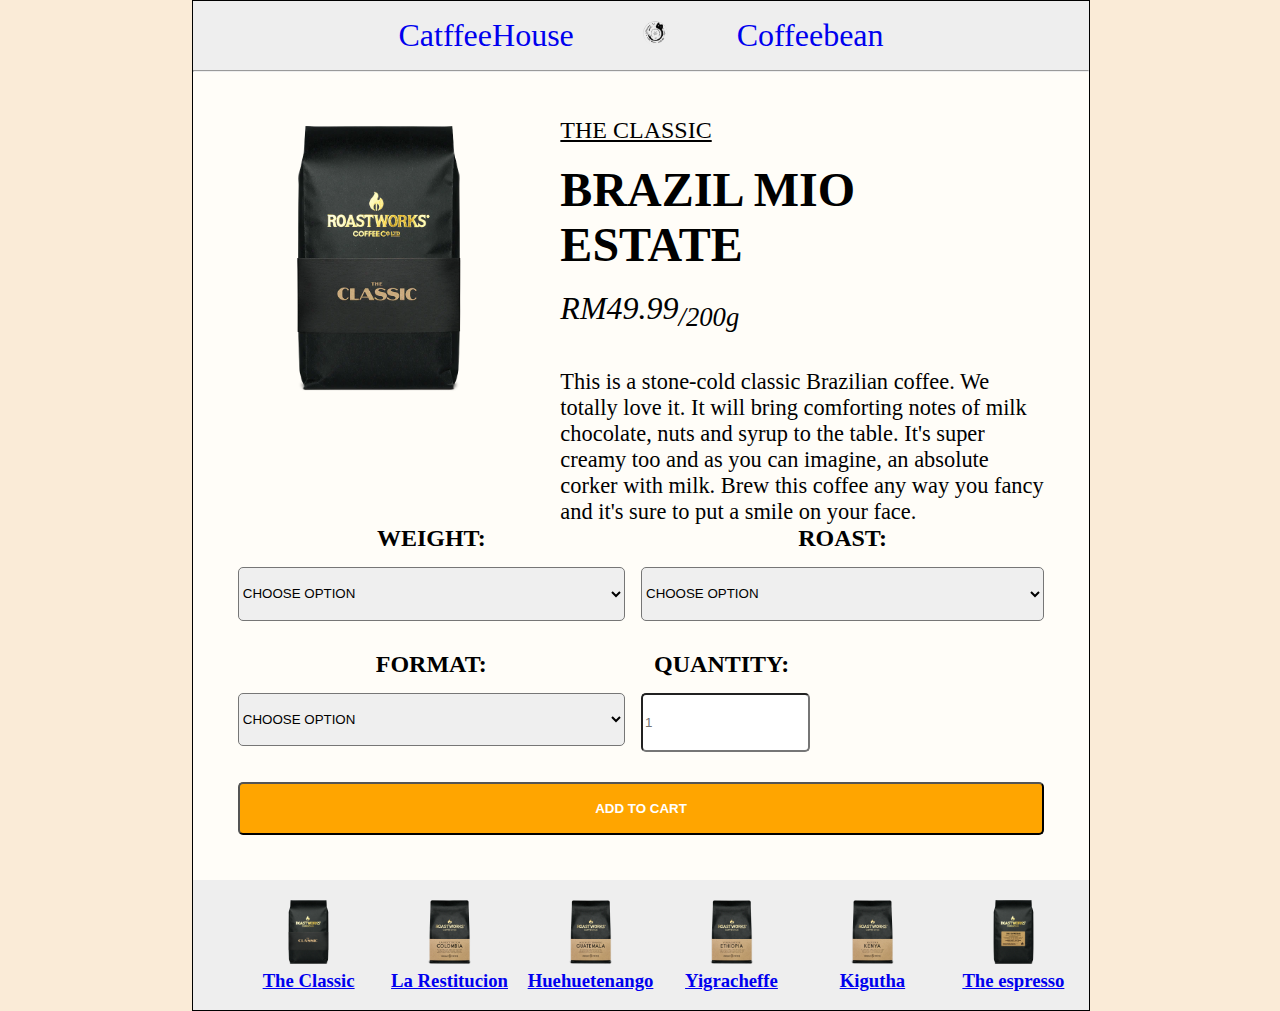
<file: classiccoffee.html>
<!DOCTYPE html>
<html lang="en"></a>
<head>
    <meta charset="UTF-8">
    <meta http-equiv="X-UA-Compatible" content="IE=edge">
    <meta name="viewport" content="width=device-width, initial-scale=1.0">
    <title>The Classic Brazil Mio Estate</title>
    <link rel="stylesheet" href="coffeebean.css">
</head>
<body>
    <nav>    
            <a href="index.html">CatffeeHouse</a>
            <a href="index.html"><img src="image/CatffeeLogo.png" class="logo" alt="logo"></a>
            <a href="coffeebean.html">Coffeebean</a>      
    </nav>
    <hr>
    <main>
        <img src="image/classiccoffee.png" alt="TheClassic">
        <div class="descri">
            <p class="origin">THE CLASSIC</p> <br>
            <p class="name">BRAZIL MIO ESTATE</p> <br>
            <p class="price">RM49.99<sub>/200g</sub></p>
            <br><br>
            <p>This is a stone-cold classic Brazilian coffee. We totally love it. It will bring comforting notes of milk chocolate, nuts and syrup to the table. It&apos;s super creamy too and as you can imagine, an absolute corker with milk. Brew this coffee any way you fancy and it&apos;s sure to put a smile on your face.</p>
        </div>
        <div class="clear"></div>
        
        <div class="form">
            <form action="https://www.w3schools.com/action_page.php">

                <label class="weight">WEIGHT:
                    <select name="weight">
                        <option value="0">CHOOSE OPTION</option>
                        <option value="1">200g</option>
                    </select>
                </label>

                <label class="roast">ROAST:
                    <select name="roast">
                        <option value="0">CHOOSE OPTION</option>
                        <option value="1">ESPRESSO ROAST</option>
                        <option value="2">FILTER ROAST</option>
                    </select>
                </label>

                <label class="format">FORMAT:
                    <select name="format">
                        <option value="0">CHOOSE OPTION</option>
                        <option value="1">GROUND</option>
                        <option value="2">BEAN</option>
                    </select>
                </label>

                <label class="quantity">QUANTITY: <input type="number" placeholder="1"></label>
                <div class="clear"></div>
                <button type="submit" name="addcart" class="addcart">ADD TO CART</button>
            </form>
        </div>
    </main>
    <footer>
        <ul>
            <li><a href="classiccoffee.html"><img src="image/classiccoffee.png" alt="TheClassic"><a href="classiccoffee.html"><h3>The Classic</h3></a></li>
            <li><a href="colombiacoffee.html"><img src="image/colombiacoffee.png" alt="La Restitucion"><a href="colombiacoffee.html"><h3>La Restitucion</h3></a></a></li>
            <li <a href="guatemalacoffee.html"><img src="image/guatemalacoffee.png" alt="Huehuetenango"></a><a href="guatemalacoffee.html"><h3>Huehuetenango</h3></a></a></li>
            <li><a href="ethiopiacoffee.html"><img src="image/ethiopiacoffee.png" alt="Yigracheffe"> <a href="ethiopiacoffee.html"><h3>Yigracheffe</h3></a></a></li>
            <li><a href="kenyacoffee.html"><img src="image/kenyacoffee.png" alt="Kigutha"></a><a href="kenyacoffee.html"><h3>Kigutha</h3></a></li>
            <li><a href="espressocoffee.html"><img src="image/espressocoffee.png" alt="The espresso"></a><a href="espressocoffee.html"><h3>The espresso</h3></a></li>
        </ul>
    </footer>
</body>
</html>
</file>
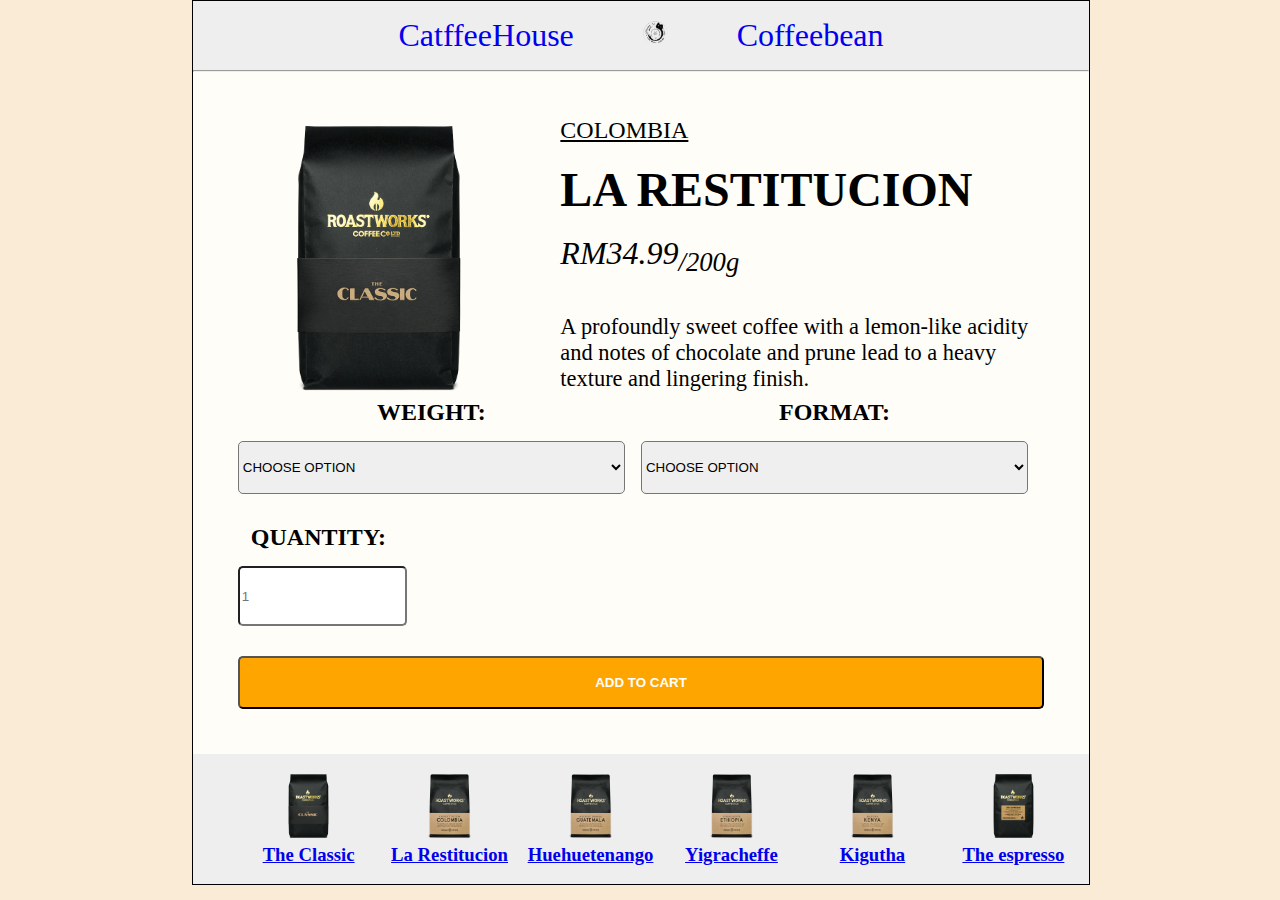
<file: colombiacoffee.html>
<!DOCTYPE html>
<html lang="en"></a>
<head>
    <meta charset="UTF-8">
    <meta http-equiv="X-UA-Compatible" content="IE=edge">
    <meta name="viewport" content="width=device-width, initial-scale=1.0">
    <title>Colombia La Restitucion</title>
    <link rel="stylesheet" href="coffeebean.css">
</head>
<body>
    <nav>    
            <a href="index.html">CatffeeHouse</a>
            <a href="index.html"><img src="image/CatffeeLogo.png" class="logo" alt="logo"></a>
            <a href="coffeebean.html">Coffeebean</a>      
    </nav>
    <hr>
    <main>
        <img src="image/classiccoffee.png" alt="TheClassic">
        <div class="descri">
            <p class="origin">COLOMBIA</p> <br>
            <p class="name">LA RESTITUCION</p><br>
            <p class="price">RM34.99<sub>/200g</sub></p>
            <br><br>
            <p>A profoundly sweet coffee with a lemon-like acidity and notes of chocolate and prune lead to a heavy texture and lingering finish.</p>
        </div>
        <div class="clear"></div>
        
        <div class="form">
            <form action="https://www.w3schools.com/action_page.php">

                <label class="weight">WEIGHT:
                    <select name="weight">
                        <option value="0">CHOOSE OPTION</option>
                        <option value="1">200g</option>
                    </select>
                </label>

                <label class="format">FORMAT:
                    <select name="format">
                        <option value="0">CHOOSE OPTION</option>
                        <option value="1">GROUND</option>
                        <option value="2">BEAN</option>
                    </select>
                </label>

                <label class="quantity">QUANTITY: <input type="number" placeholder="1"></label>
                <div class="clear"></div>
                <button type="submit" name="addcart" class="addcart">ADD TO CART</button>
            </form>
        </div>
    </main>
    <footer>
        <ul>
            <li><a href="classiccoffee.html"><img src="image/classiccoffee.png" alt="TheClassic"><a href="classiccoffee.html"><h3>The Classic</h3></a></li>
            <li><a href="colombiacoffee.html"><img src="image/colombiacoffee.png" alt="La Restitucion"><a href="colombiacoffee.html"><h3>La Restitucion</h3></a></a></li>
            <li> <a href="guatemalacoffee.html"><img src="image/guatemalacoffee.png" alt="Huehuetenango"></a><a href="guatemalacoffee.html"><h3>Huehuetenango</h3></a></a></li>
            <li><a href="ethiopiacoffee.html"><img src="image/ethiopiacoffee.png" alt="Yigracheffe"> <a href="ethiopiacoffee.html"><h3>Yigracheffe</h3></a></a></li>
            <li><a href="kenyacoffee.html"><img src="image/kenyacoffee.png" alt="Kigutha"></a><a href="kenyacoffee.html"><h3>Kigutha</h3></a></li>
            <li><a href="espressocoffee.html"><img src="image/espressocoffee.png" alt="The espresso"></a><a href="espressocoffee.html"><h3>The espresso</h3></a></li>
        </ul>
    </footer>
</body>
</html>
</file>
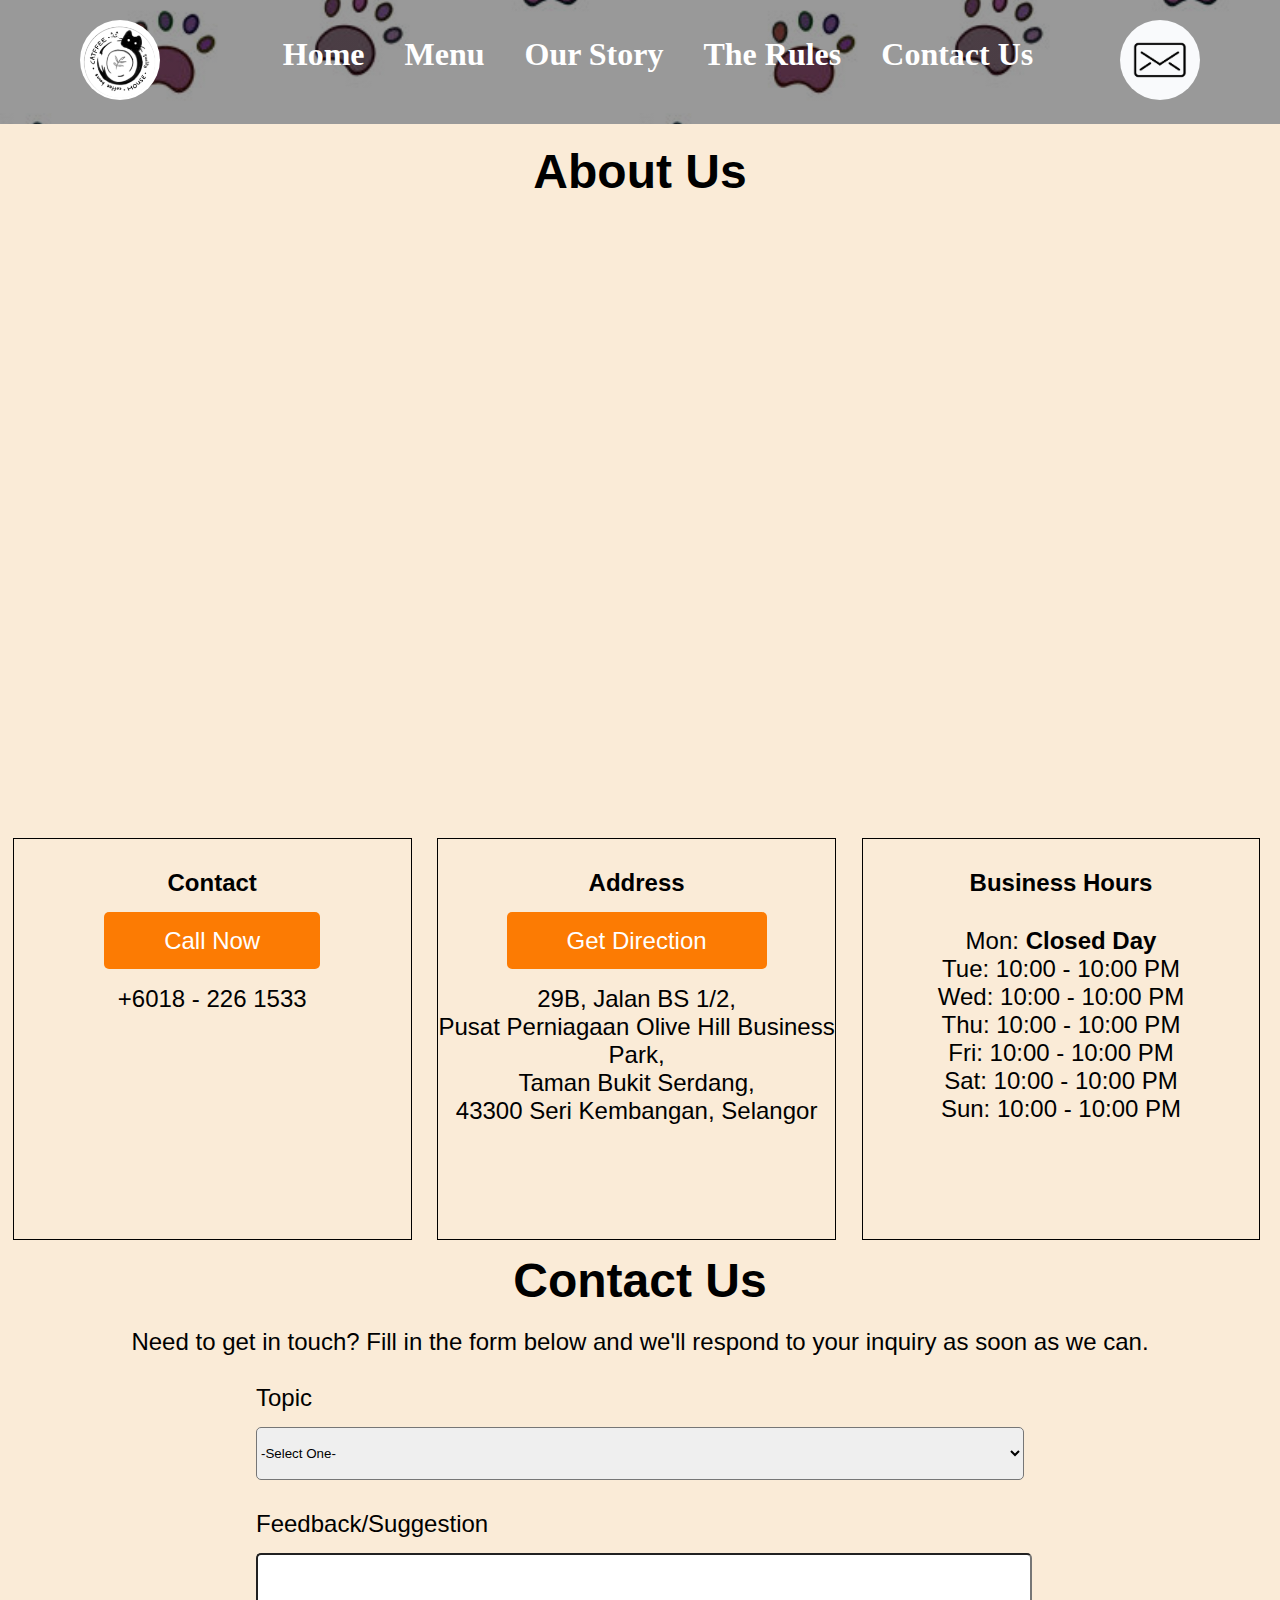
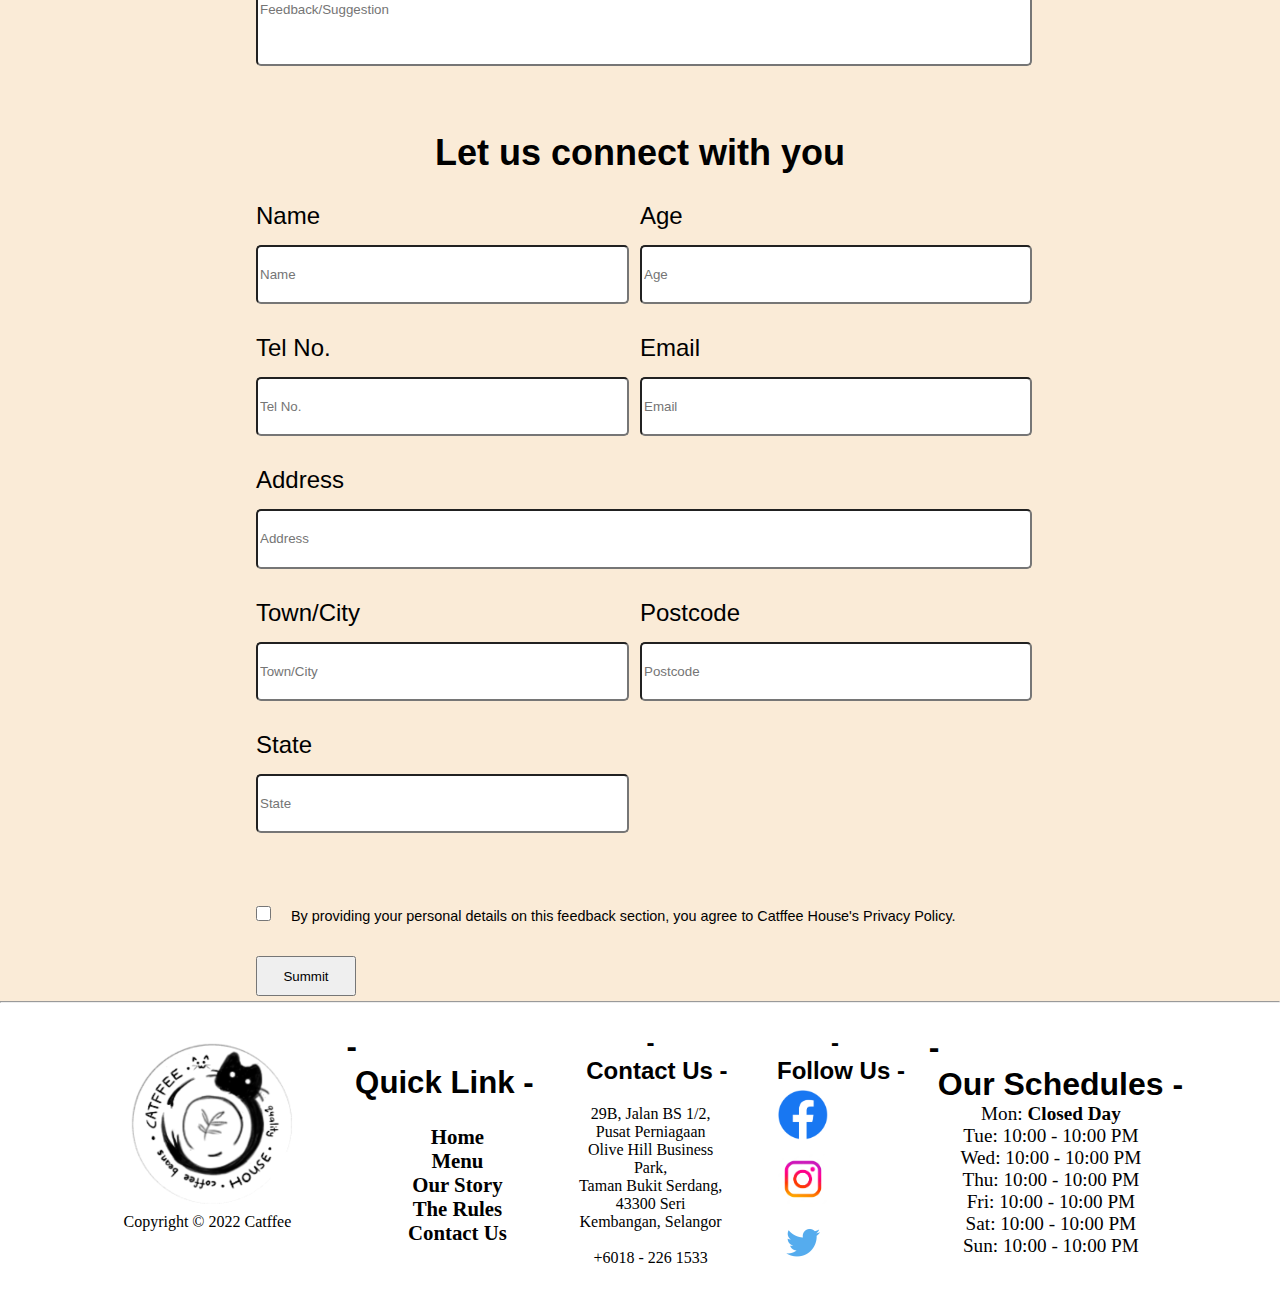
<file: contact.html>
<!DOCTYPE html>
<html lang="en">
<head>
    <meta charset="UTF-8">
    <meta http-equiv="X-UA-Compatible" content="IE=edge">
    <meta name="viewport" content="width=device-width, initial-scale=1.0">
    <title>Catffee House Contact</title>
    <link rel="stylesheet" href="style.css">
</head>

<body>
    <div id="wrapper">
        <div class="header">
            <nav>
                <a href="index.html"><img src="image/CatffeeLogo.png" class="logo" alt="CatfeeLogo"></a>
                <ul class="nav-link">
                    <li><a href="index.html">Home</a>&nbsp;</li>
                    <li><a href="menu.html">Menu</a>&nbsp;</li>
                    <li><a href="story.html">Our Story</a>&nbsp;</li>
                    <li><a href="rules.html">The Rules</a>&nbsp;</li>
                    <li><a href="contact.html">Contact Us</a>&nbsp;</li>
                </ul>  
                <a class="email-logo" href="mailto:cupofcatcafe@catcafe.com"><img src="image/basic-email-icon.png" alt="email"></a>         
            </nav>
        </div>
        <main>
            <div class="aboutus">
                <h1>About&nbsp;Us</h1>
                <div class="map"><iframe src="https://www.google.com/maps/embed?pb=!1m18!1m12!1m3!1d4738.15934831479!2d101.69423634456696!3d3.013470383550986!2m3!1f0!2f0!3f0!3m2!1i1024!2i768!4f13.1!3m3!1m2!1s0x31cdb567ef40bd5f%3A0xf4780bf6721fe118!2sOlive%20Hill%20Business%20Park!5e0!3m2!1szh-CN!2smy!4v1669018298552!5m2!1szh-CN!2smy" width="80%" height="600" style="border:0;" allowfullscreen="" loading="lazy" referrerpolicy="no-referrer-when-downgrade"></iframe></div>
                <div class="phone">
                    <h4>Contact</h4>
                    <a class="callbtn" href="tel:+60182261533">Call Now</a>
                    <p>+6018 - 226 1533<p>
                </div>
                <div class="direction">
                    <h4>Address</h4>
                    <a  class="mapbtn" href="https://www.google.com.my/maps/dir//Olive+Hill+Business+Park,+Jalan+BS+1%2F3,+Taman+Bukit+Serdang,+43300+Seri+Kembangan,+Selangor/@3.0134995,101.6615388,13z/data=!4m8!4m7!1m0!1m5!1m1!1s0x31cdb567ef40bd5f:0xf4780bf6721fe118!2m2!1d101.6965627!2d3.0135602">Get Direction</a>
                    <p>29B, Jalan BS 1/2, <br> 
                        Pusat Perniagaan Olive Hill Business Park, <br>
                        Taman Bukit Serdang, <br>
                        43300 Seri Kembangan, Selangor</p>
                </div>
                <div class="schedules2">
                    <h4>Business Hours</h4>
                    <p>
                        Mon:	<span>Closed Day</span> <br>
                        Tue:	10:00 - 10:00 PM <br>
                        Wed:	10:00 - 10:00 PM <br>
                        Thu:	10:00 - 10:00 PM <br>
                        Fri:	10:00 - 10:00 PM <br>
                        Sat:	10:00 - 10:00 PM <br>
                        Sun:	10:00 - 10:00 PM
                    </p>
                </div>
            </div>
            <div class="contact">
                <h1>Contact&nbsp;Us</h1>
                <p>Need to get in touch? Fill in the form below and we&apos;ll respond to your inquiry as soon as we can.</p>
                <br>
                <form action="https://www.w3schools.com/action_page.php">
                    Topic
                    <select name="topic">
                        <option value="0">-Select One-</option>
                        <option value="1">Food</option>
                        <option value="2">Product</option>
                        <option value="3">Service</option>
                        <option value="4">Cleanliness</option>
                        <option value="5">Others</option>
                    </select> <br>
                    Feedback/Suggestion <br>
                    <input class="feedback" type="text" name="feedback" placeholder="Feedback/Suggestion">

                    <h2>Let us connect with you</h2> <br>
                    <label class="name">Name<input type="text" name="name" placeholder="Name"></label>
                    <label class="age">Age<input type="text" name="age" placeholder="Age"></label>
                    <label class="tel">Tel No.<input type="tel" name="tel" placeholder="Tel No."></label>
                    <label class="email">Email<input type="email" name="email" placeholder="Email"></label>
                    <label class="address">Address<input type="text" name="address" placeholder="Address"></label>
                    <label class="town">Town/City<input type="text" name="town" placeholder="Town/City"></label>
                    <label class="postcode">Postcode<input type="text" name="postcode" placeholder="Postcode"></label>
                    <label class="state">State<input type="text" name="state" placeholder="State"></label><div class="clear"></div> <br>
                    <label class="policy"><input type="checkbox" name="policy" value="agree" required>By providing your personal details on this feedback section, you agree to Catffee House&apos;s Privacy Policy.</label> <br>
                    <button type="submit" name="summit" value="summit">Summit</button>
                </form>

            </div>
        </main>
<hr>
        <footer>
            <figure>
                <img src="image/CatffeeLogo.png" alt="logo">
                <figcaption>Copyright &copy; 2022 Catffee</figcaption>
            </figure>
            <div class="link">
                <h2>-&nbsp;Quick&nbsp;Link&nbsp;-</h2> <br>
                <ul>
                    <li><a href="index.html">Home</a>&nbsp;</li>
                    <li><a href="menu.html">Menu</a>&nbsp;</li>
                    <li><a href="story.html">Our Story</a>&nbsp;</li>
                    <li><a href="rules.html">The Rules</a>&nbsp;</li>
                    <li><a href="contact.html">Contact Us</a>&nbsp;</li>
                </ul>
            </div>

            <div class="contact">
                <h2>-&nbsp;Contact&nbsp;Us&nbsp;-</h2>
                <p>29B, Jalan BS 1/2, <br>
                Pusat Perniagaan Olive Hill Business Park, <br>
                Taman Bukit Serdang, <br>
                43300 Seri Kembangan, Selangor <br> <br>
                +6018 - 226 1533</p>  <br>                
            </div>

            <div class="social">
                <h2>-&nbsp;Follow&nbsp;Us&nbsp;-</h2>
                <a href="www.facebook.com"><img src="image/fblogo.png" alt="facebook"></a>
                <a href="www.instagram.com"><img src="image/instalogo.png" alt="instagram"></a>
                <a href="www.twitter.com"><img src="image/twitterlogo.png" alt="twitter"></a>
            </div>

            <div class="schedules">
                <h2>-&nbsp;Our&nbsp;Schedules&nbsp;-</h2>
                <p>
                    Mon:	<span>Closed Day</span> <br>
                    Tue:	10:00 - 10:00 PM <br>
                    Wed:	10:00 - 10:00 PM <br>
                    Thu:	10:00 - 10:00 PM <br>
                    Fri:	10:00 - 10:00 PM <br>
                    Sat:	10:00 - 10:00 PM <br>
                    Sun:	10:00 - 10:00 PM
                </p>
            </div>
         </footer>
    </div>
</body>


</html>
</file>
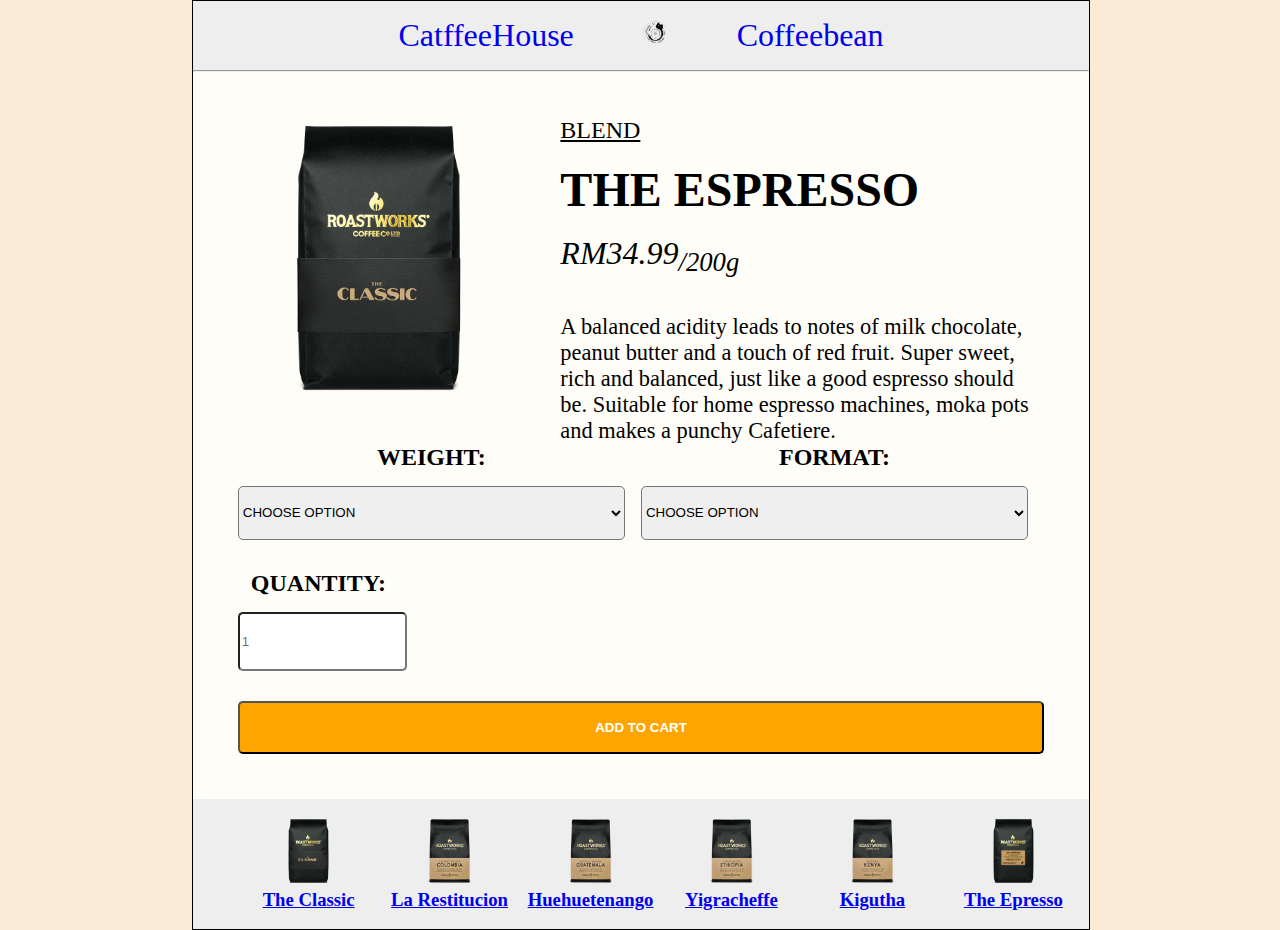
<file: epressocoffee.html>
<!DOCTYPE html>
<html lang="en"></a>
<head>
    <meta charset="UTF-8">
    <meta http-equiv="X-UA-Compatible" content="IE=edge">
    <meta name="viewport" content="width=device-width, initial-scale=1.0">
    <title>The Espresso Blend</title>
    <link rel="stylesheet" href="coffeebean.css">
</head>
<body>
    <nav>    
            <a href="index.html">CatffeeHouse</a>
            <a href="index.html"><img src="image/CatffeeLogo.png" class="logo" alt="logo"></a>
            <a href="coffeebean.html">Coffeebean</a>      
    </nav>
    <hr>
    <main>
        <img src="image/classiccoffee.png" alt="TheClassic">
        <div class="descri">
            <p class="origin">BLEND</p> <br>
            <p class="name">THE ESPRESSO</p><br>
            <p class="price">RM34.99<sub>/200g</sub></p>
            <br><br>
            <p>A balanced acidity leads to notes of milk chocolate, peanut butter and a touch of red fruit. Super sweet, rich and balanced, just like a good espresso should be. Suitable for home espresso machines, moka pots and makes a punchy Cafetiere.</p>
        </div>
        <div class="clear"></div>
        
        <div class="form">
            <form action="https://www.w3schools.com/action_page.php">

                <label class="weight">WEIGHT:
                    <select name="weight">
                        <option value="0">CHOOSE OPTION</option>
                        <option value="1">200g</option>
                        <option value="2">600g</option>
                    </select>
                </label>

                <label class="format">FORMAT:
                    <select name="format">
                        <option value="0">CHOOSE OPTION</option>
                        <option value="1">GROUND</option>
                        <option value="2">BEAN</option>
                    </select>
                </label>

                <label class="quantity">QUANTITY: <input type="number" placeholder="1"></label>
                <div class="clear"></div>
                <button type="submit" name="addcart" class="addcart">ADD TO CART</button>
            </form>
        </div>
    </main>
    <footer>
        <ul>
            <li><a href="classiccoffee.html"><img src="image/classiccoffee.png" alt="TheClassic"><a href="classiccoffee.html"><h3>The Classic</h3></a></li>
            <li><a href="colombiacoffee.html"><img src="image/colombiacoffee.png" alt="La Restitucion"><a href="colombiacoffee.html"><h3>La Restitucion</h3></a></a></li>
            <li> <a href="guatemalacoffee.html"><img src="image/guatemalacoffee.png" alt="Huehuetenango"></a><a href="guatemalacoffee.html"><h3>Huehuetenango</h3></a></a></li>
            <li><a href="ethiopiacoffee.html"><img src="image/ethiopiacoffee.png" alt="Yigracheffe"> <a href="ethiopiacoffee.html"><h3>Yigracheffe</h3></a></a></li>
            <li><a href="kenyacoffee.html"><img src="image/kenyacoffee.png" alt="Kigutha"></a><a href="kenyacoffee.html"><h3>Kigutha</h3></a></li>
            <li><a href="epressocoffee.html"><img src="image/epressocoffee.png" alt="The Epresso"></a><a href="epressocoffee.html"><h3>The Epresso</h3></a></li>
        </ul>
    </footer>
</body>
</html>
</file>
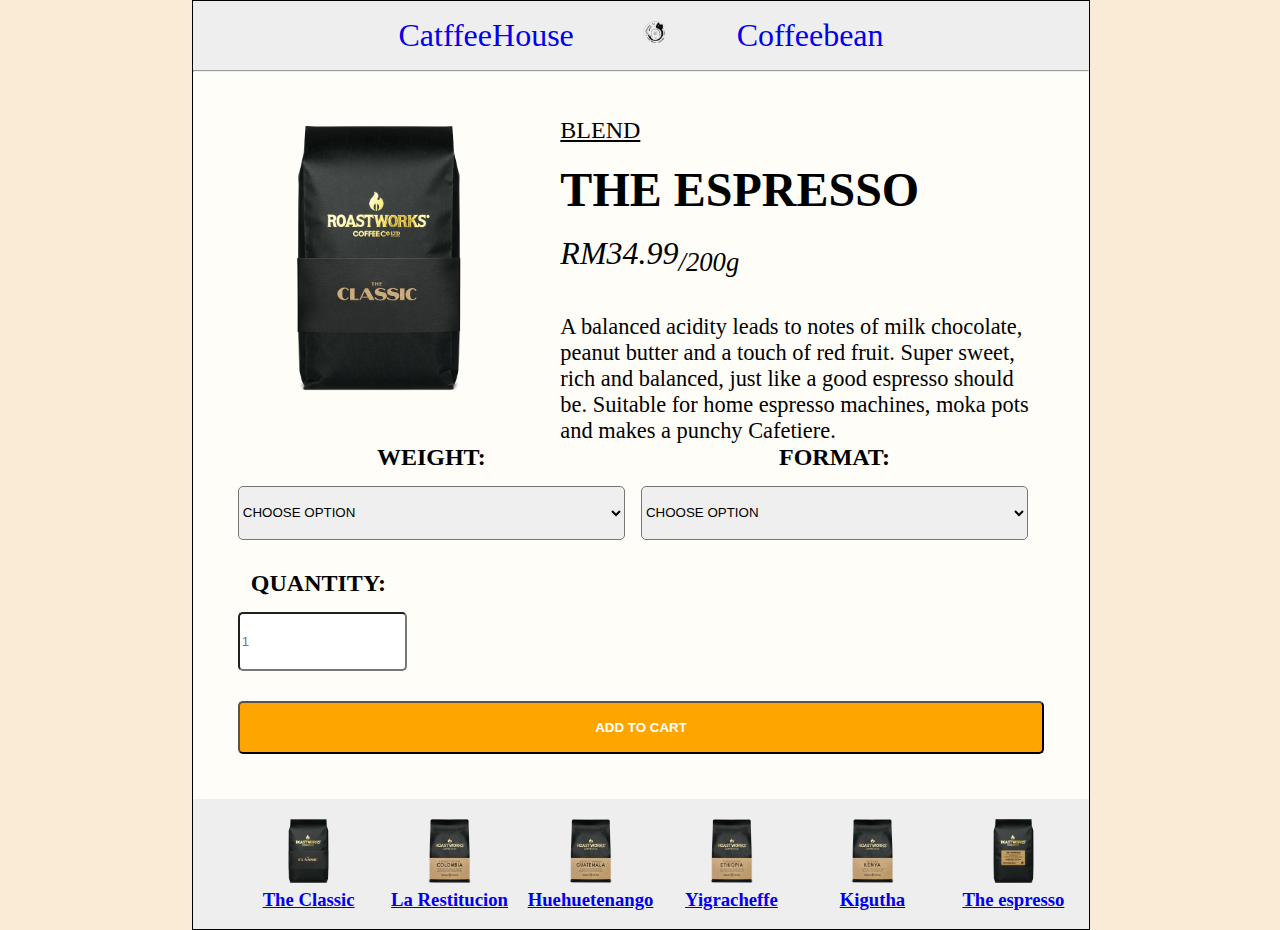
<file: espressocoffee.html>
<!DOCTYPE html>
<html lang="en"></a>
<head>
    <meta charset="UTF-8">
    <meta http-equiv="X-UA-Compatible" content="IE=edge">
    <meta name="viewport" content="width=device-width, initial-scale=1.0">
    <title>The Espresso Blend</title>
    <link rel="stylesheet" href="coffeebean.css">
</head>
<body>
    <nav>    
            <a href="index.html">CatffeeHouse</a>
            <a href="index.html"><img src="image/CatffeeLogo.png" class="logo" alt="logo"></a>
            <a href="coffeebean.html">Coffeebean</a>      
    </nav>
    <hr>
    <main>
        <img src="image/classiccoffee.png" alt="TheClassic">
        <div class="descri">
            <p class="origin">BLEND</p> <br>
            <p class="name">THE ESPRESSO</p><br>
            <p class="price">RM34.99<sub>/200g</sub></p>
            <br><br>
            <p>A balanced acidity leads to notes of milk chocolate, peanut butter and a touch of red fruit. Super sweet, rich and balanced, just like a good espresso should be. Suitable for home espresso machines, moka pots and makes a punchy Cafetiere.</p>
        </div>
        <div class="clear"></div>
        
        <div class="form">
            <form action="https://www.w3schools.com/action_page.php">

                <label class="weight">WEIGHT:
                    <select name="weight">
                        <option value="0">CHOOSE OPTION</option>
                        <option value="1">200g</option>
                    </select>
                </label>

                <label class="format">FORMAT:
                    <select name="format">
                        <option value="0">CHOOSE OPTION</option>
                        <option value="1">GROUND</option>
                        <option value="2">BEAN</option>
                    </select>
                </label>

                <label class="quantity">QUANTITY: <input type="number" placeholder="1"></label>
                <div class="clear"></div>
                <button type="submit" name="addcart" class="addcart">ADD TO CART</button>
            </form>
        </div>
    </main>
    <footer>
        <ul>
            <li><a href="classiccoffee.html"><img src="image/classiccoffee.png" alt="TheClassic"><a href="classiccoffee.html"><h3>The Classic</h3></a></li>
            <li><a href="colombiacoffee.html"><img src="image/colombiacoffee.png" alt="La Restitucion"><a href="colombiacoffee.html"><h3>La Restitucion</h3></a></a></li>
            <li> <a href="guatemalacoffee.html"><img src="image/guatemalacoffee.png" alt="Huehuetenango"></a><a href="guatemalacoffee.html"><h3>Huehuetenango</h3></a></a></li>
            <li><a href="ethiopiacoffee.html"><img src="image/ethiopiacoffee.png" alt="Yigracheffe"> <a href="ethiopiacoffee.html"><h3>Yigracheffe</h3></a></a></li>
            <li><a href="kenyacoffee.html"><img src="image/kenyacoffee.png" alt="Kigutha"></a><a href="kenyacoffee.html"><h3>Kigutha</h3></a></li>
            <li><a href="espressocoffee.html"><img src="image/espressocoffee.png" alt="The espresso"></a><a href="espressocoffee.html"><h3>The espresso</h3></a></li>
        </ul>
    </footer>
</body>
</html>
</file>
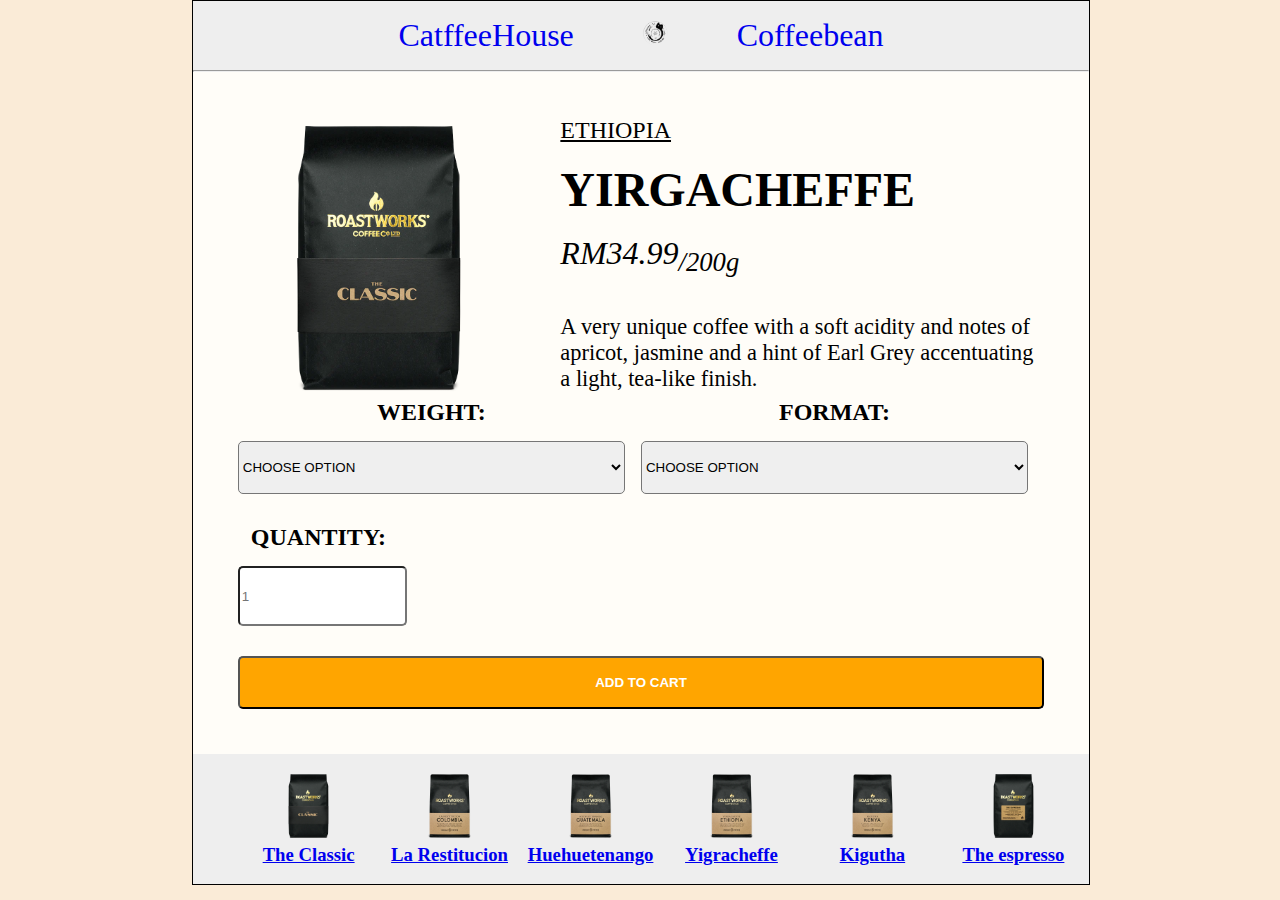
<file: ethiopiacoffee.html>
<!DOCTYPE html>
<html lang="en"></a>
<head>
    <meta charset="UTF-8">
    <meta http-equiv="X-UA-Compatible" content="IE=edge">
    <meta name="viewport" content="width=device-width, initial-scale=1.0">
    <title>Ethiopia Yigracheffe</title>
    <link rel="stylesheet" href="coffeebean.css">
</head>
<body>
    <nav>    
            <a href="index.html">CatffeeHouse</a>
            <a href="index.html"><img src="image/CatffeeLogo.png" class="logo" alt="logo"></a>
            <a href="coffeebean.html">Coffeebean</a>      
    </nav>
    <hr>
    <main>
        <img src="image/classiccoffee.png" alt="TheClassic">
        <div class="descri">
            <p class="origin">ETHIOPIA</p> <br>
            <p class="name">YIRGACHEFFE</p><br>
            <p class="price">RM34.99<sub>/200g</sub></p>
            <br><br>
            <p>A very unique coffee with a soft acidity and notes of apricot, jasmine and a hint of Earl Grey accentuating a light, tea-like finish.</p>
        </div>
        <div class="clear"></div>
        
        <div class="form">
            <form action="https://www.w3schools.com/action_page.php">

                <label class="weight">WEIGHT:
                    <select name="weight">
                        <option value="0">CHOOSE OPTION</option>
                        <option value="1">200g</option>
                    </select>
                </label>

                <label class="format">FORMAT:
                    <select name="format">
                        <option value="0">CHOOSE OPTION</option>
                        <option value="1">GROUND</option>
                        <option value="2">BEAN</option>
                    </select>
                </label>

                <label class="quantity">QUANTITY: <input type="number" placeholder="1"></label>
                <div class="clear"></div>
                <button type="submit" name="addcart" class="addcart">ADD TO CART</button>
            </form>
        </div>      
    </main>
    <footer>
        <ul>
            <li><a href="classiccoffee.html"><img src="image/classiccoffee.png" alt="TheClassic"><a href="classiccoffee.html"><h3>The Classic</h3></a></li>
            <li><a href="colombiacoffee.html"><img src="image/colombiacoffee.png" alt="La Restitucion"><a href="colombiacoffee.html"><h3>La Restitucion</h3></a></a></li>
            <li> <a href="guatemalacoffee.html"><img src="image/guatemalacoffee.png" alt="Huehuetenango"></a><a href="guatemalacoffee.html"><h3>Huehuetenango</h3></a></a></li>
            <li><a href="ethiopiacoffee.html"><img src="image/ethiopiacoffee.png" alt="Yigracheffe"> <a href="ethiopiacoffee.html"><h3>Yigracheffe</h3></a></a></li>
            <li><a href="kenyacoffee.html"><img src="image/kenyacoffee.png" alt="Kigutha"></a><a href="kenyacoffee.html"><h3>Kigutha</h3></a></li>
            <li><a href="espressocoffee.html"><img src="image/espressocoffee.png" alt="The espresso"></a><a href="espressocoffee.html"><h3>The espresso</h3></a></li>
        </ul>
    </footer>
</body>
</html>
</file>
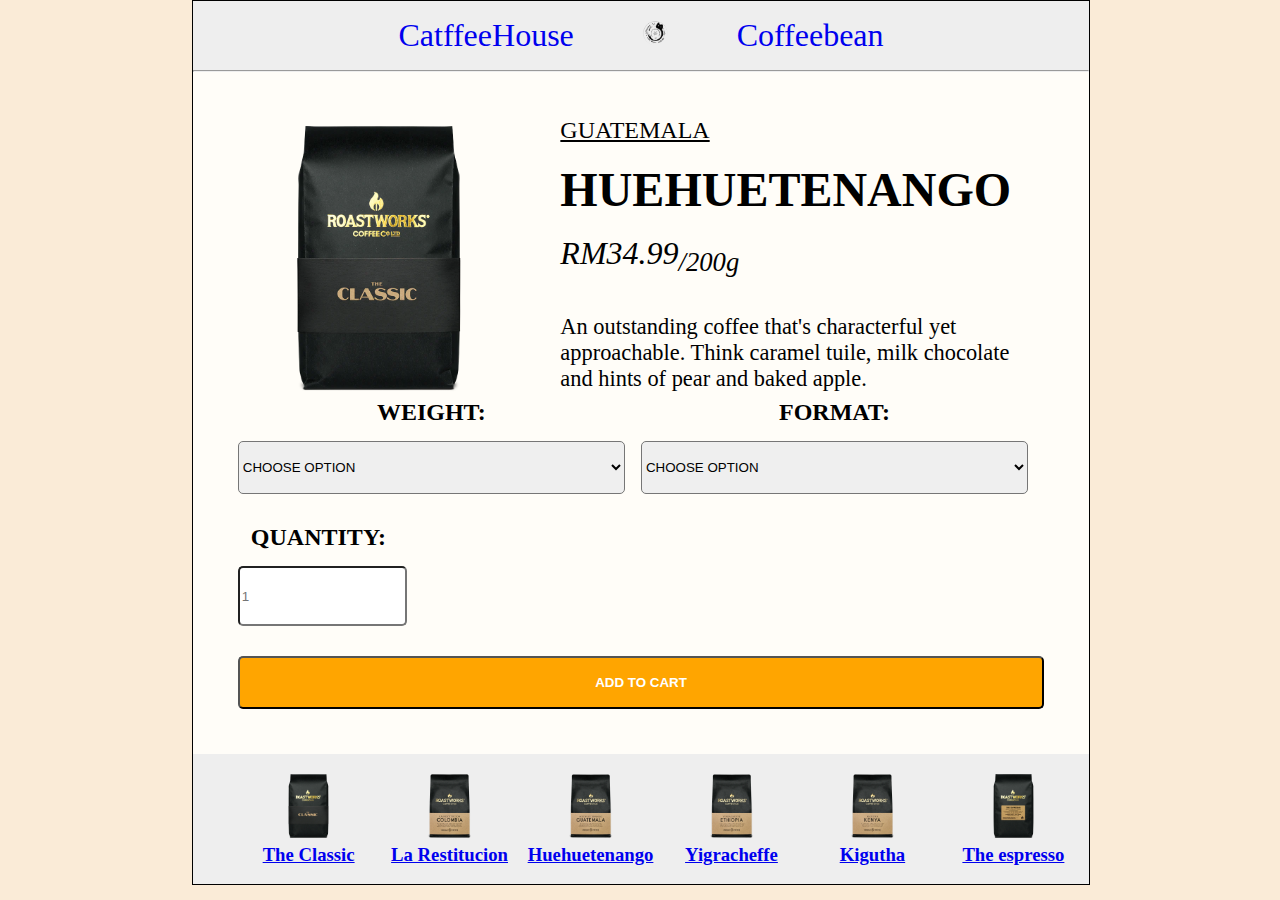
<file: guatemalacoffee.html>
<!DOCTYPE html>
<html lang="en"></a>
<head>
    <meta charset="UTF-8">
    <meta http-equiv="X-UA-Compatible" content="IE=edge">
    <meta name="viewport" content="width=device-width, initial-scale=1.0">
    <title>Guatemala Huehuetenango</title>
    <link rel="stylesheet" href="coffeebean.css">
</head>
<body>
    <nav>    
            <a href="index.html">CatffeeHouse</a>
            <a href="index.html"><img src="image/CatffeeLogo.png" class="logo" alt="logo"></a>
            <a href="coffeebean.html">Coffeebean</a>      
    </nav>
    <hr>
    <main>
        <img src="image/classiccoffee.png" alt="TheClassic">
        <div class="descri">
            <p class="origin">GUATEMALA</p> <br>
            <p class="name">HUEHUETENANGO</p><br>
            <p class="price">RM34.99<sub>/200g</sub></p>
            <br><br>
            <p>An outstanding coffee that&apos;s characterful yet approachable. Think caramel tuile, milk chocolate and hints of pear and baked apple.</p>
        </div>
        <div class="clear"></div>
        
        <div class="form">
            <form action="https://www.w3schools.com/action_page.php">

                <label class="weight">WEIGHT:
                    <select name="weight">
                        <option value="0">CHOOSE OPTION</option>
                        <option value="1">200g</option>
                    </select>
                </label>

                <label class="format">FORMAT:
                    <select name="format">
                        <option value="0">CHOOSE OPTION</option>
                        <option value="1">GROUND</option>
                        <option value="2">BEAN</option>
                    </select>
                </label>

                <label class="quantity">QUANTITY: <input type="number" placeholder="1"></label>
                <div class="clear"></div>
                <button type="submit" name="addcart" class="addcart">ADD TO CART</button>
            </form>
        </div>
    </main>
    <footer>
        <ul>
            <li><a href="classiccoffee.html"><img src="image/classiccoffee.png" alt="TheClassic"><a href="classiccoffee.html"><h3>The Classic</h3></a></li>
            <li><a href="colombiacoffee.html"><img src="image/colombiacoffee.png" alt="La Restitucion"><a href="colombiacoffee.html"><h3>La Restitucion</h3></a></a></li>
            <li> <a href="guatemalacoffee.html"><img src="image/guatemalacoffee.png" alt="Huehuetenango"></a><a href="guatemalacoffee.html"><h3>Huehuetenango</h3></a></a></li>
            <li><a href="ethiopiacoffee.html"><img src="image/ethiopiacoffee.png" alt="Yigracheffe"> <a href="ethiopiacoffee.html"><h3>Yigracheffe</h3></a></a></li>
            <li><a href="kenyacoffee.html"><img src="image/kenyacoffee.png" alt="Kigutha"></a><a href="kenyacoffee.html"><h3>Kigutha</h3></a></li>
            <li><a href="espressocoffee.html"><img src="image/espressocoffee.png" alt="The espresso"></a><a href="espressocoffee.html"><h3>The espresso</h3></a></li>
        </ul>
    </footer>
</body>
</html>
</file>
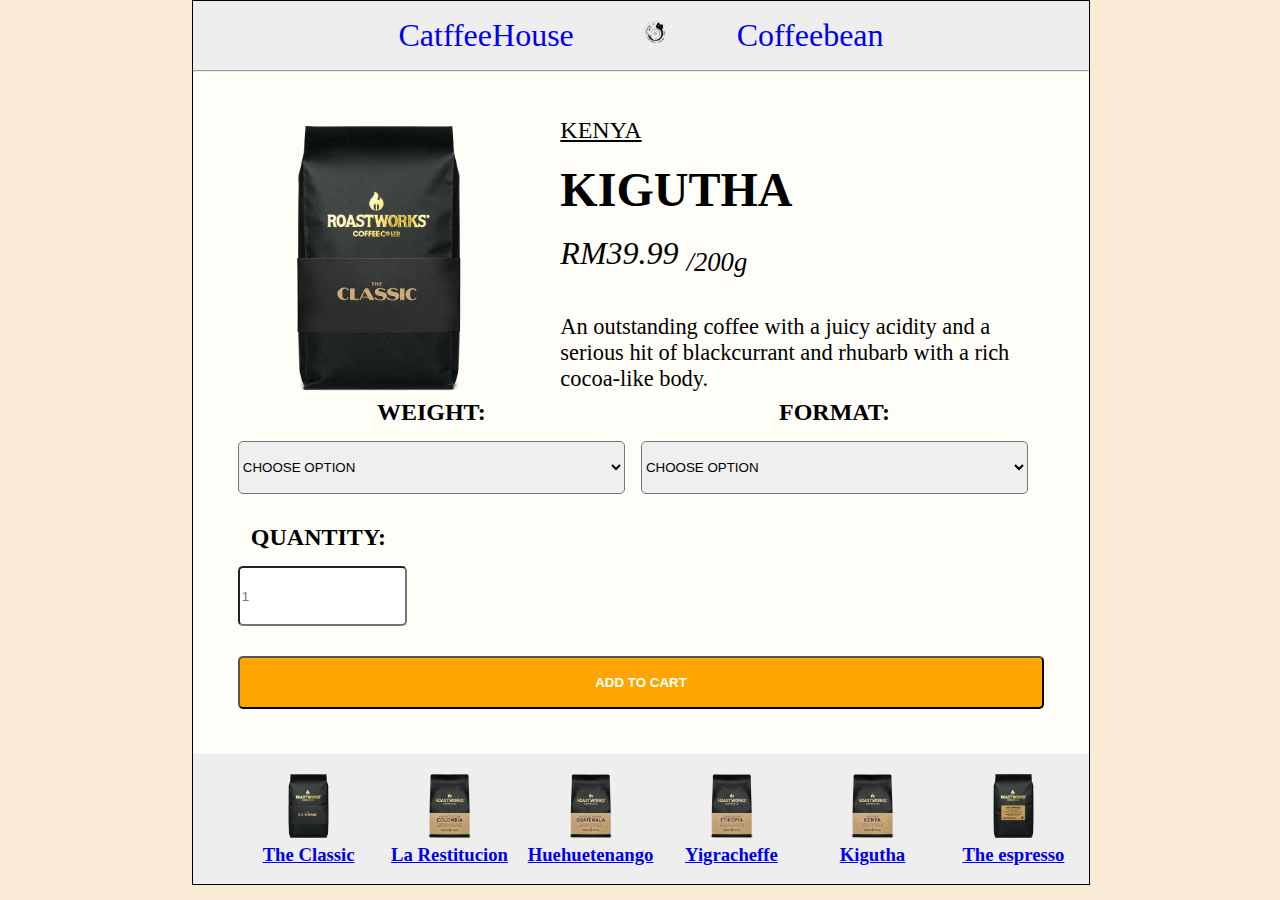
<file: kenyacoffee.html>
<!DOCTYPE html>
<html lang="en"></a>
<head>
    <meta charset="UTF-8">
    <meta http-equiv="X-UA-Compatible" content="IE=edge">
    <meta name="viewport" content="width=device-width, initial-scale=1.0">
    <title>Kenya Kigutha</title>
    <link rel="stylesheet" href="coffeebean.css">
</head>
<body>
    <nav>    
            <a href="index.html">CatffeeHouse</a>
            <a href="index.html"><img src="image/CatffeeLogo.png" class="logo" alt="logo"></a>
            <a href="coffeebean.html">Coffeebean</a>      
    </nav>
    <hr>
    <main>
        <img src="image/classiccoffee.png" alt="TheClassic">
        <div class="descri">
            <p class="origin">KENYA</p> <br>
            <p class="name">KIGUTHA</p><br>
            <p class="price">RM39.99 <sub>/200g</sub></p>
            <br><br>
            <p>An outstanding coffee with a juicy acidity and a serious hit of blackcurrant and rhubarb with a rich cocoa-like body.</p>
        </div>
        <div class="clear"></div>
        
        <div class="form">
            <form action="https://www.w3schools.com/action_page.php">

                <label class="weight">WEIGHT:
                    <select name="weight">
                        <option value="0">CHOOSE OPTION</option>
                        <option value="1">200g</option>
                    </select>
                </label>

                <label class="format">FORMAT:
                    <select name="format">
                        <option value="0">CHOOSE OPTION</option>
                        <option value="1">GROUND</option>
                        <option value="2">BEAN</option>
                    </select>
                </label>

                <label class="quantity">QUANTITY: <input type="number" placeholder="1"></label>
                <div class="clear"></div>
                <button type="submit" name="addcart" class="addcart">ADD TO CART</button>
            </form>
        </div>
    </main>
    <footer>
        <ul>
            <li><a href="classiccoffee.html"><img src="image/classiccoffee.png" alt="TheClassic"><a href="classiccoffee.html"><h3>The Classic</h3></a></li>
            <li><a href="colombiacoffee.html"><img src="image/colombiacoffee.png" alt="La Restitucion"><a href="colombiacoffee.html"><h3>La Restitucion</h3></a></a></li>
            <li> <a href="guatemalacoffee.html"><img src="image/guatemalacoffee.png" alt="Huehuetenango"></a><a href="guatemalacoffee.html"><h3>Huehuetenango</h3></a></a></li>
            <li><a href="ethiopiacoffee.html"><img src="image/ethiopiacoffee.png" alt="Yigracheffe"> <a href="ethiopiacoffee.html"><h3>Yigracheffe</h3></a></a></li>
            <li><a href="kenyacoffee.html"><img src="image/kenyacoffee.png" alt="Kigutha"></a><a href="kenyacoffee.html"><h3>Kigutha</h3></a></li>
            <li><a href="espressocoffee.html"><img src="image/espressocoffee.png" alt="The espresso"></a><a href="espressocoffee.html"><h3>The espresso</h3></a></li>
        </ul>
    </footer>
</body>
</html>
</file>
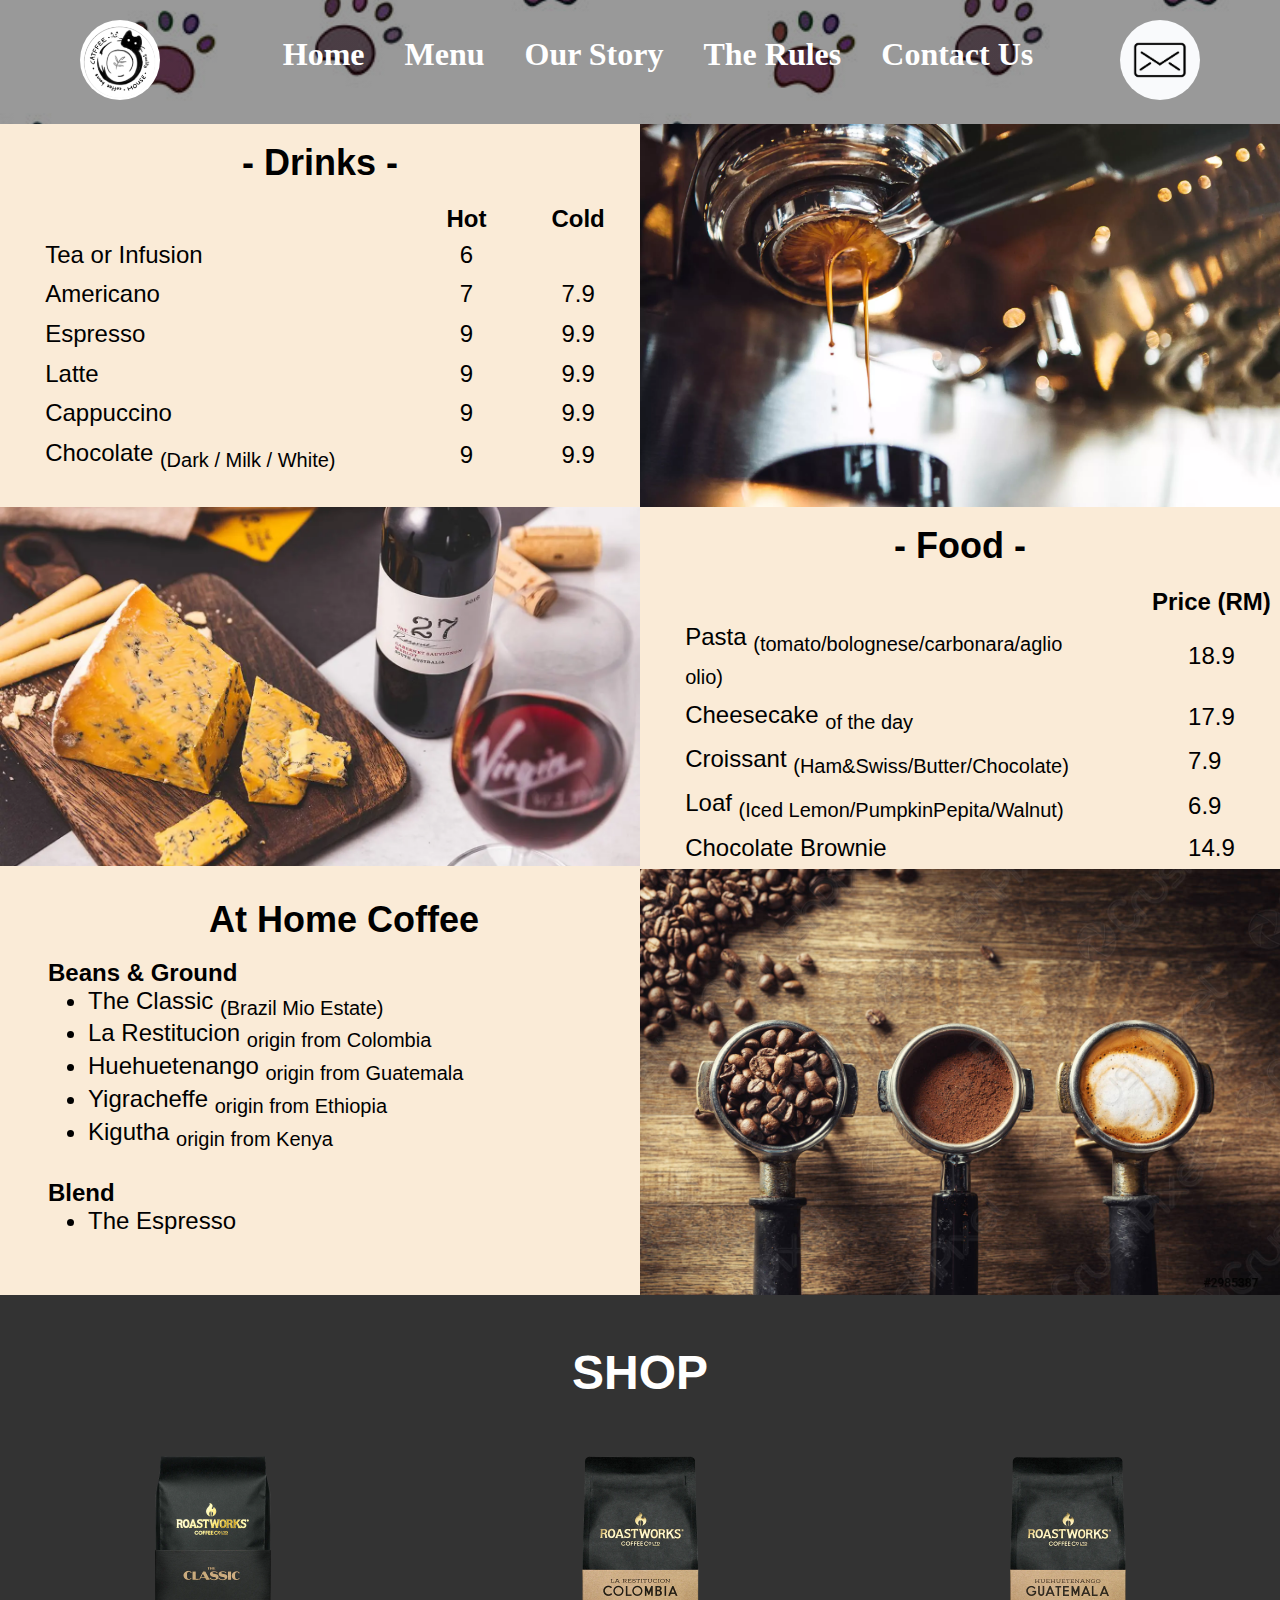
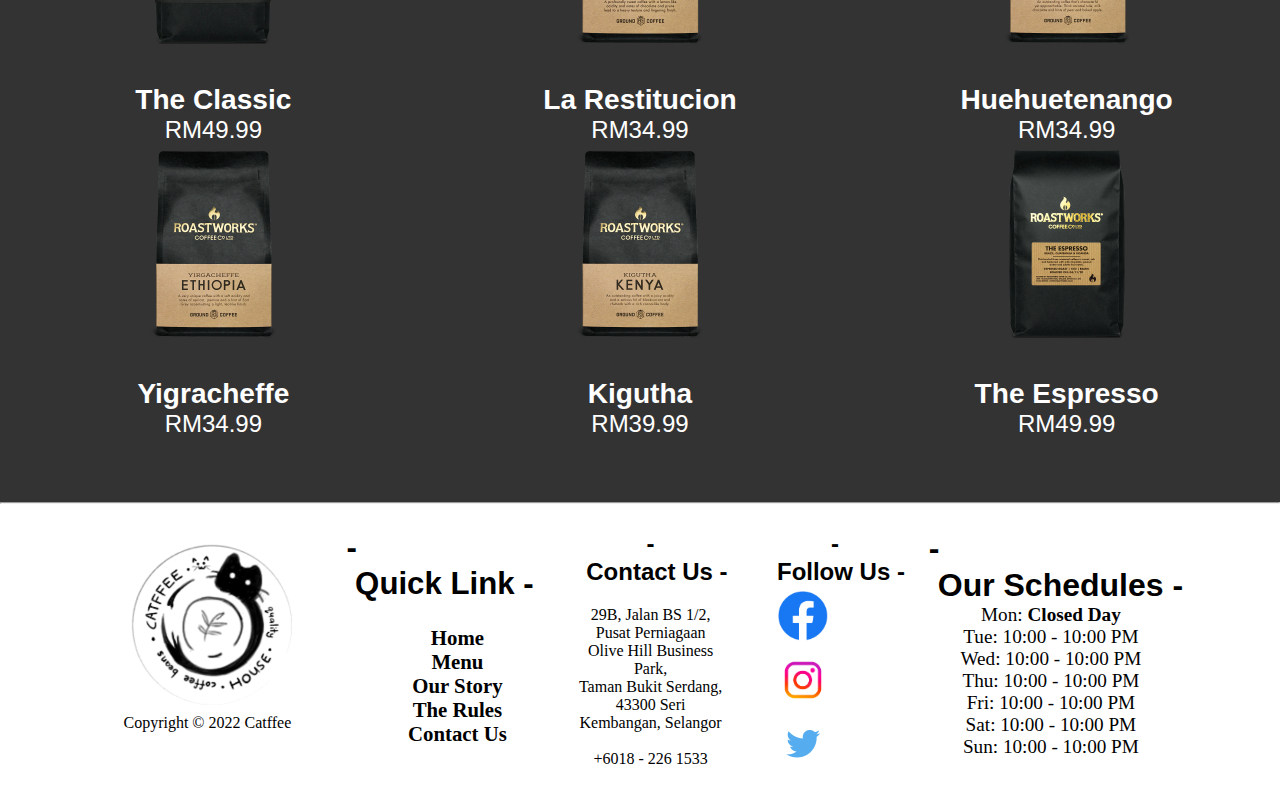
<file: menu.html>
<!DOCTYPE html>
<html lang="en">
<head>
    <meta charset="UTF-8">
    <meta http-equiv="X-UA-Compatible" content="IE=edge">
    <meta name="viewport" content="width=device-width, initial-scale=1.0">
    <title>Catffee House Menu</title>
    <link rel="stylesheet" href="style.css">
</head>

<body>
    <div id="wrapper">
        <div class="header">
            <nav>
                <a href="index.html"><img src="image/CatffeeLogo.png" class="logo" alt="CatfeeLogo"></a>
                <ul class="nav-link">
                    <li><a href="index.html">Home</a>&nbsp;</li>
                    <li><a href="menu.html">Menu</a>&nbsp;</li>
                    <li><a href="story.html">Our Story</a>&nbsp;</li>
                    <li><a href="rules.html">The Rules</a>&nbsp;</li>
                    <li><a href="contact.html">Contact Us</a>&nbsp;</li>
                </ul>  
                <a class="email-logo" href="mailto:cupofcatcafe@catcafe.com"><img src="image/basic-email-icon.png" alt="email"></a>         
            </nav>
        </div>
        <main>
            <div class="drinks">
                <img src="image/coffeemachine.png" alt="drinks">
                <table>
                    <caption>-&nbsp;Drinks&nbsp;-</caption>
                    <tr>
                        <th></th>
                        <th>Hot</th>
                        <th>Cold</th>
                    </tr>
                    <tr>
                        <td>Tea or Infusion</td>
                        <td>6</td>
                    </tr>
                    <tr>
                        <td>Americano</td>
                        <td>7</td>
                        <td>7.9</td>
                    </tr>
                    <tr>
                        <td>Espresso</td>
                        <td>9</td>
                        <td>9.9</td>
                    </tr>
                    <tr>
                        <td>Latte</td>
                        <td>9</td>
                        <td>9.9</td>
                    </tr>
                    <tr>
                        <td>Cappuccino</td>
                        <td>9</td>
                        <td>9.9</td>
                    </tr>
                    <tr>
                        <td>Chocolate <sub>(Dark / Milk / White)</sub></td>
                        <td>9</td>
                        <td>9.9</td>
                    </tr>
                </table>
                
            </div>

            <div class="food">
                <img src="image/cheese.png" alt="food">
                <table>
                    <caption>-&nbsp;Food&nbsp;-</caption>
                    <tr><th></th><th>Price (RM)</th></tr>
                    <tr>
                        <td>Pasta <sub>(tomato/bolognese/carbonara/aglio olio)</sub></td>
                        <td>18.9</td>
                    </tr>
                    <tr>
                        <td>Cheesecake <sub>of the day</sub></td>
                        <td>17.9</td>
                    </tr>
                    <tr>
                        <td>Croissant <sub>(Ham&amp;Swiss/Butter/Chocolate)</sub></td>
                        <td>7.9</td>
                    </tr>
                    
                    <tr>
                        <td>Loaf <sub>(Iced Lemon/PumpkinPepita/Walnut)</sub></td>
                        <td>6.9</td>
                    </tr>
                    <tr>
                        <td>Chocolate Brownie</td>
                        <td>14.9</td>
                    </tr>
                    
                </table>
            </div>

            <div class="coffee">
                <img src="image/coffeebean.png" alt="coffee">
                <div class="homecoffee">
                <h2>At Home Coffee</h2>
                    <h4>Beans &amp; Ground</h4>
                        <ul>
                            <li>The Classic <sub>(Brazil Mio Estate)</sub></li>
                            <li>La Restitucion <sub>origin from Colombia</sub></li>
                            <li>Huehuetenango <sub>origin from Guatemala</sub></li>
                            <li>Yigracheffe <sub>origin from Ethiopia</sub></li>
                            <li>Kigutha <sub>origin from Kenya</sub></li>
                        </ul> <br>
                    <h4>Blend</h4>
                    <ul><li>The Espresso</li></ul>

                </div>
            </div>
            <div class="clear"></div>

            <div class="shop">
                <h2>SHOP</h2>
                <div class="product">
                    <div>
                        <a href="classiccoffee.html"><img src="image/classiccoffee.png" alt="TheClassic"></a>                       
                        <a href="classiccoffee.html"><h3>The Classic</h3></a>
                        <p>RM49.99</p>                        
                    </div>
                    <div>
                        <a href="colombiacoffee.html"><img src="image/colombiacoffee.png" alt="La Restitucion"></a>
                        <a href="colombiacoffee.html"><h3>La Restitucion</h3></a>
                        <p>RM34.99</p>
                    </div>
                    <div>
                        <a href="guatemalacoffee.html"><img src="image/guatemalacoffee.png" alt="Huehuetenango"></a>
                        <a href="guatemalacoffee.html"><h3>Huehuetenango</h3></a>
                        <p>RM34.99</p>
                    </div>
                    <div>
                        <a href="ethiopiacoffee.html"><img src="image/ethiopiacoffee.png" alt="Yigracheffe"></a>
                        <a href="ethiopiacoffee.html"><h3>Yigracheffe</h3></a>
                        <p>RM34.99</p>
                    </div>
                    <div>
                        <a href="kenyacoffee.html"><img src="image/kenyacoffee.png" alt="Kigutha"></a>
                        <a href="kenyacoffee.html"><h3>Kigutha</h3></a>
                        <p>RM39.99</p>
                    </div>
                    <div>
                        <a href="espressocoffee.html"><img src="image/espressocoffee.png" alt="The Espresso"></a>
                        <a href="espressocoffee.html"><h3>The Espresso</h3></a>
                        <p>RM49.99</p>
                    </div>
                </div>
            </div>
        </main>
<hr>
        <footer>
            <figure>
                <img src="image/CatffeeLogo.png" alt="logo">
                <figcaption>Copyright &copy; 2022 Catffee</figcaption>
            </figure>
            <div class="link">
                <h2>-&nbsp;Quick&nbsp;Link&nbsp;-</h2> <br>
                <ul>
                    <li><a href="index.html">Home</a>&nbsp;</li>
                    <li><a href="menu.html">Menu</a>&nbsp;</li>
                    <li><a href="story.html">Our Story</a>&nbsp;</li>
                    <li><a href="rules.html">The Rules</a>&nbsp;</li>
                    <li><a href="contact.html">Contact Us</a>&nbsp;</li>
                </ul>
            </div>

            <div class="contact">
                <h2>-&nbsp;Contact&nbsp;Us&nbsp;-</h2>
                <p>29B, Jalan BS 1/2, <br>
                Pusat Perniagaan Olive Hill Business Park, <br>
                Taman Bukit Serdang, <br>
                43300 Seri Kembangan, Selangor <br> <br>
                +6018 - 226 1533</p>  <br>                
            </div>

            <div class="social">
                <h2>-&nbsp;Follow&nbsp;Us&nbsp;-</h2>
                <a href="www.facebook.com"><img src="image/fblogo.png" alt="facebook"></a>
                <a href="www.instagram.com"><img src="image/instalogo.png" alt="instagram"></a>
                <a href="www.twitter.com"><img src="image/twitterlogo.png" alt="twitter"></a>
            </div>

            <div class="schedules">
                <h2>-&nbsp;Our&nbsp;Schedules&nbsp;-</h2>
                <p>
                    Mon:	<span>Closed Day</span> <br>
                    Tue:	10:00 - 10:00 PM <br>
                    Wed:	10:00 - 10:00 PM <br>
                    Thu:	10:00 - 10:00 PM <br>
                    Fri:	10:00 - 10:00 PM <br>
                    Sat:	10:00 - 10:00 PM <br>
                    Sun:	10:00 - 10:00 PM
                </p>
            </div>
         </footer>
    </div>
</body>


</html>
</file>
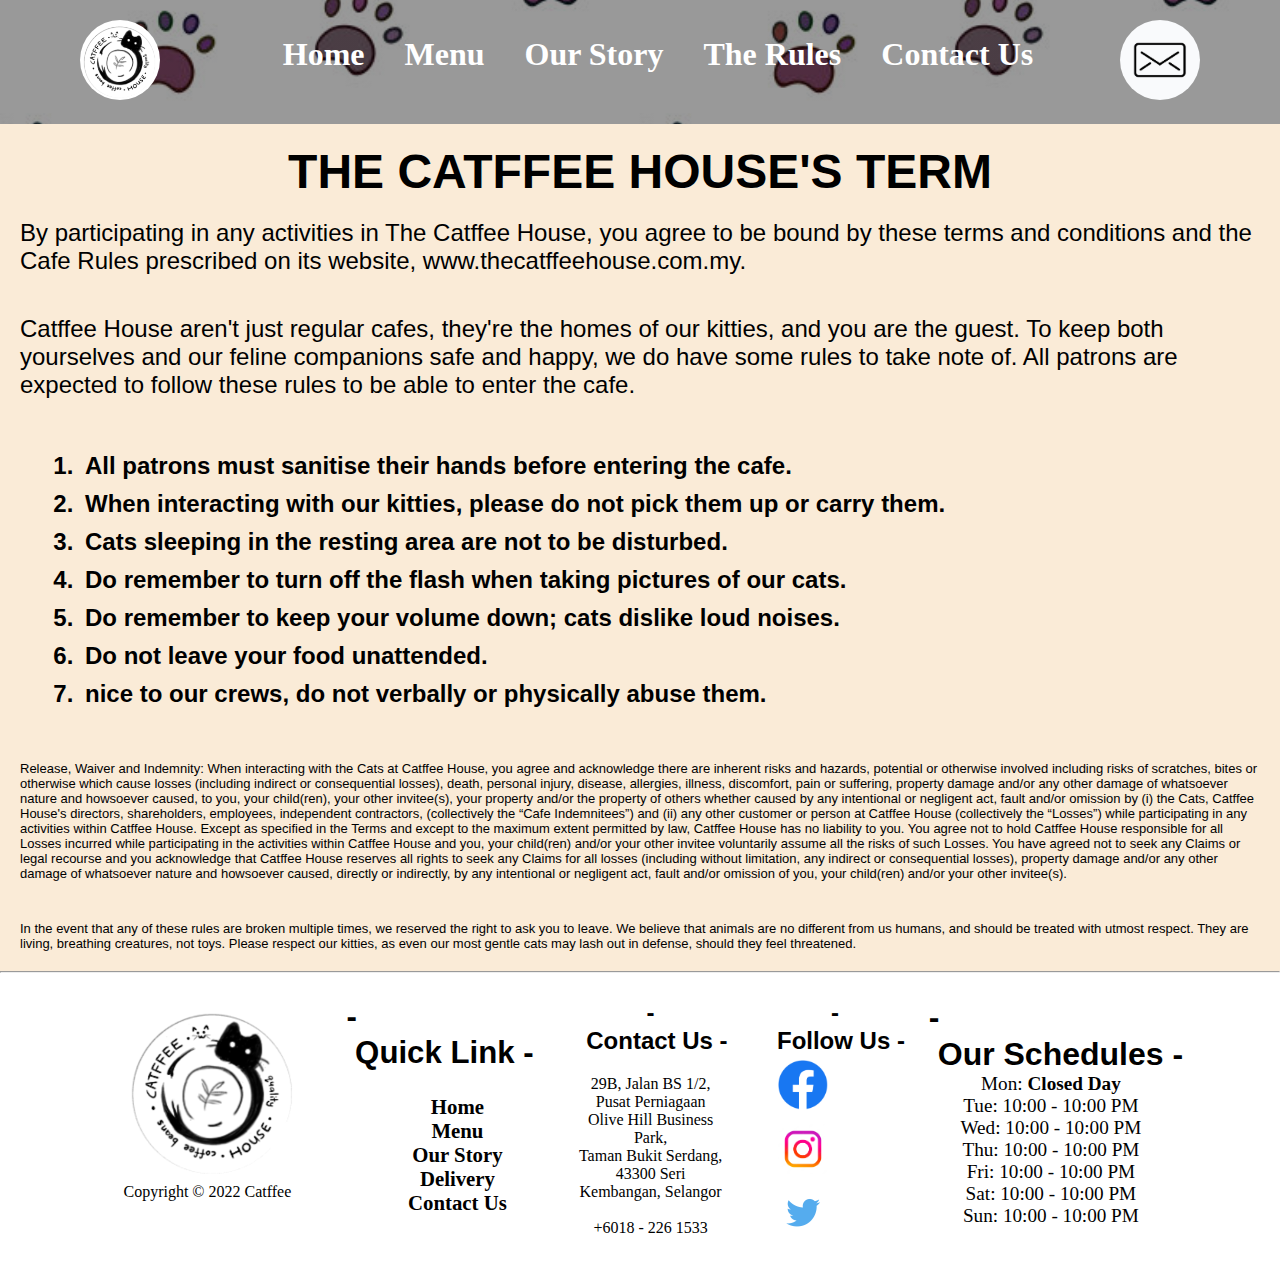
<file: rules.html>
<!DOCTYPE html>
<html lang="en">
<head>
    <meta charset="UTF-8">
    <meta http-equiv="X-UA-Compatible" content="IE=edge">
    <meta name="viewport" content="width=device-width, initial-scale=1.0">
    <title>Catffee House Rules</title>
    <link rel="stylesheet" href="style.css">
</head>

<body>
    <div id="wrapper">
        <div class="header">
            <nav>
                <a href="index.html"><img src="image/CatffeeLogo.png" class="logo" alt="CatfeeLogo"></a>
                <ul class="nav-link">
                    <li><a href="index.html">Home</a>&nbsp;</li>
                    <li><a href="menu.html">Menu</a>&nbsp;</li>
                    <li><a href="story.html">Our Story</a>&nbsp;</li>
                    <li><a href="rules.html">The Rules</a>&nbsp;</li>
                    <li><a href="contact.html">Contact Us</a>&nbsp;</li>
                </ul>  
                <a class="email-logo" href="mailto:cupofcatcafe@catcafe.com"><img src="image/basic-email-icon.png" alt="email"></a>         
            </nav>
        </div>
        <main class="rules">
            <h1>THE CATFFEE HOUSE'S TERM</h1>
            <p>
                By participating in any activities in The Catffee House, you agree to be bound by these terms and conditions and the Cafe Rules prescribed on its website, www.thecatffeehouse.com.my.
            </p>
            <p>
                Catffee House aren&apos;t just regular cafes, they&apos;re the homes of our kitties, and you are the guest. To keep both yourselves and our feline companions safe and happy, we do have some rules to take note of. All patrons are expected to follow these rules to be able to enter the cafe.
            </p><br>
            <ol class="sevenrules">
                <li>All patrons must sanitise their hands before entering the cafe.</li>
                <li>When interacting with our kitties, please do not pick them up or carry them.</li>
                <li>Cats sleeping in the resting area are not to be disturbed.</li>
                <li>Do remember to turn off the flash when taking pictures of our cats.</li>
                <li>Do remember to keep your volume down; cats dislike loud noises.</li>
                <li>Do not leave your food unattended.</li>
                <li><strong>nice to our crews, do not verbally or physically abuse them.</strong></li>
            </ol> <br>
            <p class="agreement">
                Release, Waiver and Indemnity: When interacting with the Cats at Catffee House, you agree and acknowledge there are inherent risks and hazards, potential or otherwise involved including risks of scratches, bites or otherwise which cause losses (including indirect or consequential losses), death, personal injury, disease, allergies, illness, discomfort, pain or suffering, property damage and/or any other damage of whatsoever nature and howsoever caused, to you, your child(ren), your other invitee(s), your property and/or the property of others whether caused by any intentional or negligent act, fault and/or omission by (i) the Cats, Catffee House&apos;s directors, shareholders, employees,  independent contractors, (collectively the “Cafe Indemnitees”) and (ii) any other customer or person at Catffee House (collectively the “Losses”) while participating in any activities within Catffee House. Except as specified in the Terms and except to the maximum extent permitted by law, Catffee House has no liability to you. You agree not to hold Catffee House responsible for all Losses incurred while participating in the activities within Catffee House and you, your child(ren) and/or your other invitee voluntarily assume all the risks of such Losses. You have agreed not to seek any Claims or legal recourse and you acknowledge that Catffee House reserves all rights to seek any Claims for all losses (including without limitation, any indirect or consequential losses), property damage and/or any other damage of whatsoever nature and howsoever caused, directly or indirectly, by any intentional or negligent act, fault and/or omission of you, your child(ren) and/or your other invitee(s).
            </p>
            <p class="agreement">
                In the event that any of these rules are broken multiple times, we reserved the right to ask you to leave. We believe that animals are no different from us humans, and should be treated with utmost respect. They are living, breathing creatures, not toys. Please respect our kitties, as even our most gentle cats may lash out in defense, should they feel threatened.
            </p>
        </main>
<hr>
        <footer>
            <figure>
                <img src="image/CatffeeLogo.png" alt="logo">
                <figcaption>Copyright &copy; 2022 Catffee</figcaption>
            </figure>
            <div class="link">
                <h2>-&nbsp;Quick&nbsp;Link&nbsp;-</h2> <br>
                <ul>
                    <li><a href="index.html">Home</a>&nbsp;</li>
                    <li><a href="menu.html">Menu</a>&nbsp;</li>
                    <li><a href="story.html">Our Story</a>&nbsp;</li>
                    <li><a href="rules.html">Delivery</a>&nbsp;</li>
                    <li><a href="contact.html">Contact Us</a>&nbsp;</li>
                </ul>
            </div>

            <div class="contact">
                <h2>-&nbsp;Contact&nbsp;Us&nbsp;-</h2>
                <p>29B, Jalan BS 1/2, <br>
                Pusat Perniagaan Olive Hill Business Park, <br>
                Taman Bukit Serdang, <br>
                43300 Seri Kembangan, Selangor <br> <br>
                +6018 - 226 1533</p>  <br>                
            </div>

            <div class="social">
                <h2>-&nbsp;Follow&nbsp;Us&nbsp;-</h2>
                <a href="www.facebook.com"><img src="image/fblogo.png" alt="facebook"></a>
                <a href="www.instagram.com"><img src="image/instalogo.png" alt="instagram"></a>
                <a href="www.twitter.com"><img src="image/twitterlogo.png" alt="twitter"></a>
            </div>

            <div class="schedules">
                <h2>-&nbsp;Our&nbsp;Schedules&nbsp;-</h2>
                <p>
                    Mon:	<span>Closed Day</span> <br>
                    Tue:	10:00 - 10:00 PM <br>
                    Wed:	10:00 - 10:00 PM <br>
                    Thu:	10:00 - 10:00 PM <br>
                    Fri:	10:00 - 10:00 PM <br>
                    Sat:	10:00 - 10:00 PM <br>
                    Sun:	10:00 - 10:00 PM
                </p>
            </div>
         </footer>
    </div>
</body>


</html>
</file>
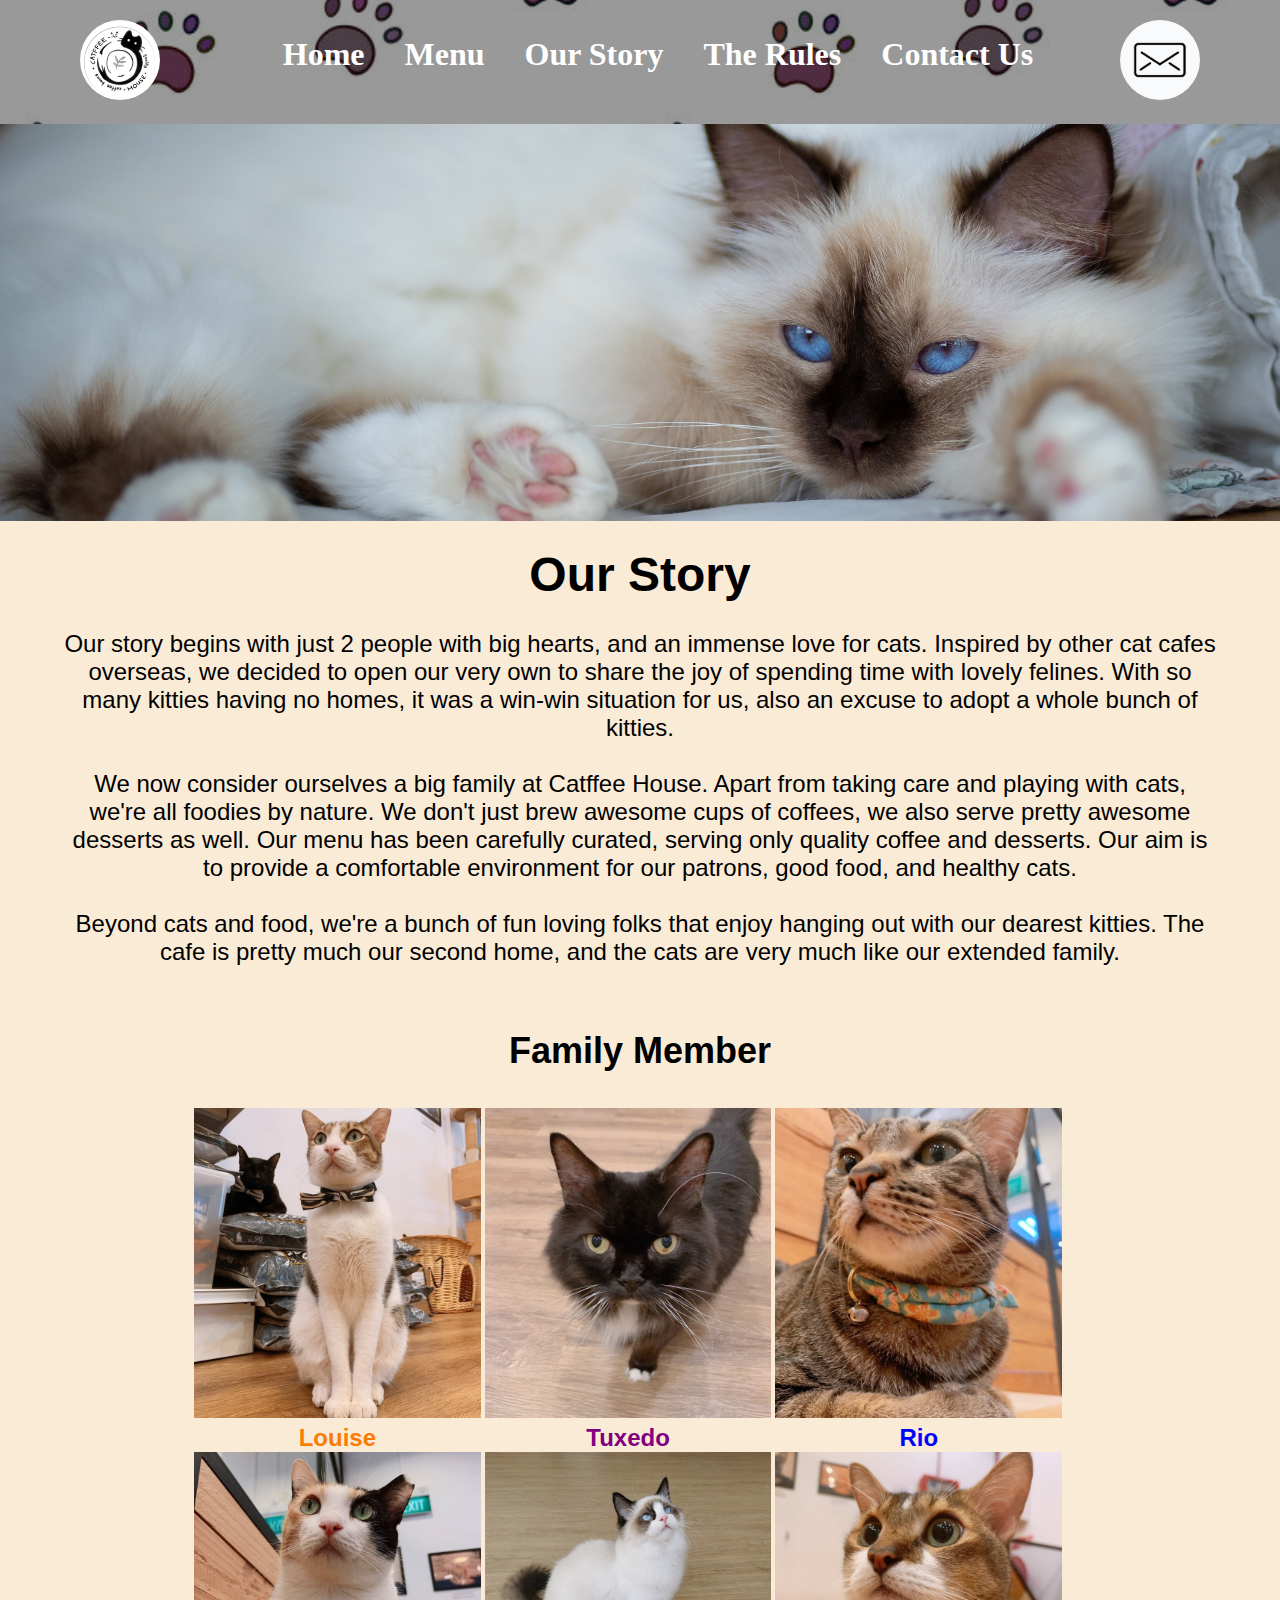
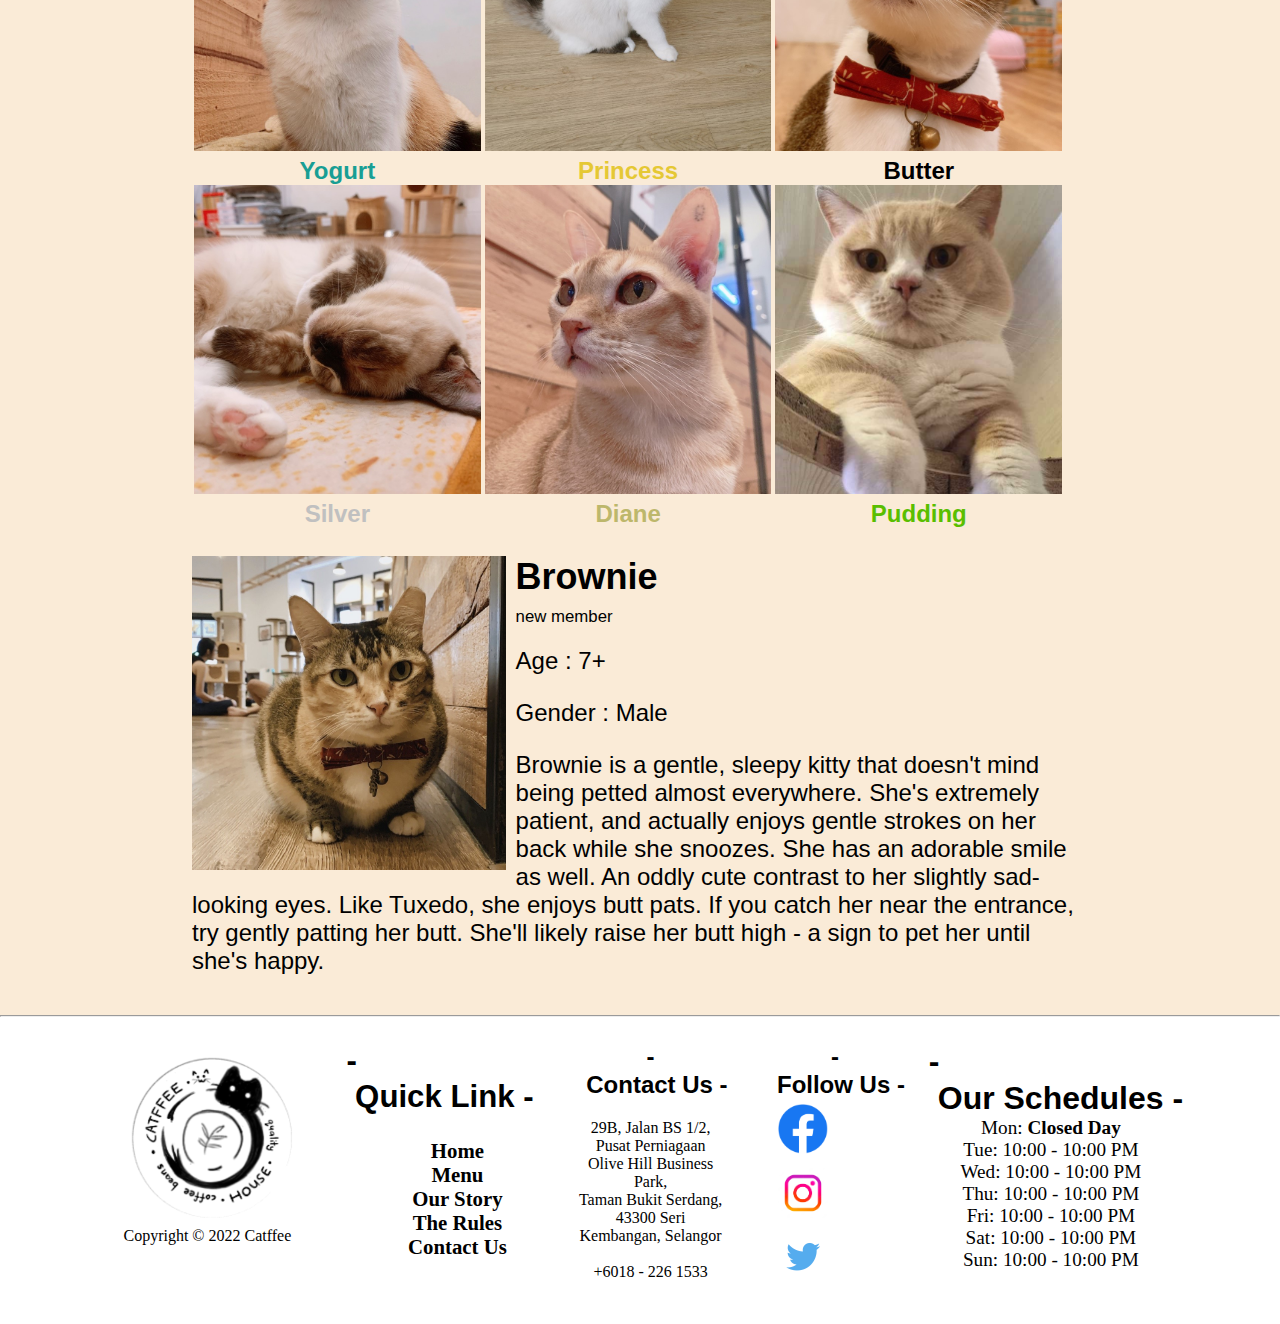
<file: story.html>
<!DOCTYPE html>
<html lang="en">
<head>
    <meta charset="UTF-8">
    <meta http-equiv="X-UA-Compatible" content="IE=edge">
    <meta name="viewport" content="width=device-width, initial-scale=1.0">
    <title>Catffee House Story</title>
    <link rel="stylesheet" href="style.css">
</head>

<body>
    <div id="wrapper">
        <div class="header">
            <nav>
                <a href="index.html"><img src="image/CatffeeLogo.png" class="logo" alt="CatfeeLogo"></a>
                <ul class="nav-link">
                    <li><a href="index.html">Home</a>&nbsp;</li>
                    <li><a href="menu.html">Menu</a>&nbsp;</li>
                    <li><a href="story.html">Our Story</a>&nbsp;</li>
                    <li><a href="rules.html">The Rules</a>&nbsp;</li>
                    <li><a href="contact.html">Contact Us</a>&nbsp;</li>
                </ul>  
                <a class="email-logo" href="mailto:cupofcatcafe@catcafe.com"><img src="image/basic-email-icon.png" alt="email"></a>         
            </nav>
        </div>
        <main>
            <img src="image/storybackground.jpg" alt="background" class="storybgc"> <br>
            <div class="story">
                <h1>Our&nbsp;Story</h1><br>
                <p>
                    Our story begins with just 2 people with big hearts, and an immense love for cats. Inspired by other cat cafes overseas, we decided to open our very own to share the joy of spending time with lovely felines. With so many kitties having no homes, it was a win-win situation for us, also an excuse to adopt a whole bunch of kitties.
                </p> <br>  
                <p>
                    We now consider ourselves a big family at Catffee House. Apart from taking care and playing with cats, we&apos;re all foodies by nature. We don&apos;t just brew awesome cups of coffees, we also serve pretty awesome desserts as well. Our menu has been carefully curated, serving only quality coffee and desserts. Our aim is to provide a comfortable environment for our patrons, good food, and healthy cats.
                </p> <br>
                <p>
                    Beyond cats and food, we&apos;re a bunch of fun loving folks that enjoy hanging out with our dearest kitties. The cafe is pretty much our second home, and the cats are very much like our extended family.
                </p> <br>
            </div>
            <div class="row">
                <h2 class="family">Family&nbsp;Member</h2>
                <div class="column1"><img src="image/ourcat1.jpg" alt="louise">Louise</div>
                <div class="column2"><img src="image/ourcat2.jpg" alt="tuxedo">Tuxedo</div>
                <div class="column3"><img src="image/ourcat3.jpg" alt="rio">Rio</div>
                <div class="column4"><img src="image/ourcat4.jpg" alt="yogurt">Yogurt</div>
                <div class="column5"><img src="image/ourcat5.jpg" alt="princess">Princess</div>
                <div class="column6"><img src="image/ourcat6.jpg" alt="butter">Butter</div>
                <div class="column7"><img src="image/ourcat7.jpg" alt="silver">Silver</div>
                <div class="column8"><img src="image/ourcat8.jpg" alt="diane">Diane</div>
                <div class="column9"><img src="image/ourcat9.jpg" alt="pudding">Pudding</div>
                <div class="clear"></div> <br>
                <div class="newcat"><img src="image/ourcat10.jpg" alt="Brownie"></div>
                <h2>Brownie</h2>
                <p class="sub">new member</p>
                <p>Age : 7+</p>
                <p>Gender : Male</p>
                <p>Brownie is a gentle, sleepy kitty that doesn&apos;t mind being petted almost everywhere. She&apos;s extremely patient, and actually enjoys gentle strokes on her back while she snoozes. She has an adorable smile as well. An oddly cute contrast to her slightly sad-looking eyes. Like Tuxedo, she enjoys butt pats. If you catch her near the entrance, try gently patting her butt. She&apos;ll likely raise her butt high - a sign to pet her until she&apos;s happy.</p>
                <div class="clear"></div> <br>
            </div>
        </main>
<hr>
        <footer>
            <figure>
                <img src="image/CatffeeLogo.png" alt="logo"> 
                <figcaption>Copyright &copy; 2022 Catffee</figcaption>
            </figure>
            <div class="link">
                <h2>-&nbsp;Quick&nbsp;Link&nbsp;-</h2> <br>
                <ul>
                    <li><a href="index.html">Home</a>&nbsp;</li>
                    <li><a href="menu.html">Menu</a>&nbsp;</li>
                    <li><a href="story.html">Our Story</a>&nbsp;</li>
                    <li><a href="rules.html">The Rules</a>&nbsp;</li>
                    <li><a href="contact.html">Contact Us</a>&nbsp;</li>
                </ul>
            </div>

            <div class="contact">
                <h2>-&nbsp;Contact&nbsp;Us&nbsp;-</h2>
                <p>29B, Jalan BS 1/2, <br>
                Pusat Perniagaan Olive Hill Business Park, <br>
                Taman Bukit Serdang, <br>
                43300 Seri Kembangan, Selangor <br> <br>
                +6018 - 226 1533</p>  <br>                
            </div>

            <div class="social">
                <h2>-&nbsp;Follow&nbsp;Us&nbsp;-</h2>
                <a href="www.facebook.com"><img src="image/fblogo.png" alt="facebook"></a>
                <a href="www.instagram.com"><img src="image/instalogo.png" alt="instagram"></a>
                <a href="www.twitter.com"><img src="image/twitterlogo.png" alt="twitter"></a>
            </div>

            <div class="schedules">
                <h2>-&nbsp;Our&nbsp;Schedules&nbsp;-</h2>
                <p>
                    Mon:	<span>Closed Day</span> <br>
                    Tue:	10:00 - 10:00 PM <br>
                    Wed:	10:00 - 10:00 PM <br>
                    Thu:	10:00 - 10:00 PM <br>
                    Fri:	10:00 - 10:00 PM <br>
                    Sat:	10:00 - 10:00 PM <br>
                    Sun:	10:00 - 10:00 PM
                </p>
            </div>
         </footer>
    </div>
</body>


</html>
</file>
<file: coffeebean.css>
* { margin: 0;}

.logo {
    width: 3%;
}

nav {
    width: 100%;
    display: inline-block;
    background-color: #eee;
    text-align: center;
    padding: 1em 0;
}

nav a {
    text-decoration: none;
    font-size: 2em;
    padding: 0 1em;
}

body {
    width: 70%;
    margin: 0 15%;
    background-color: antiquewhite;
    border: 1px solid black;
    min-width: auto;
    max-width: auto;
}

main {
    padding: 5%;
    background-color: #FFFDF8;
}

main img {
    float: left;
    width: 35%;
    background-color: #FFFDF8;
    margin: 0 5% 0 0; 
}

.descri{
    float: right;
    width: 60%;
}

.clear {clear: both;}

.origin {
    text-decoration: underline;
    font-size: 1.5em;
}

.name {
    font-size: 3em;
    font-weight: bold;
}

.price {
    font-size: 2em;
    font-weight: 500;
    font-style: italic;
}

p {
    font-size: 1.4em;
}

form {
    font-weight: bold;
    font-size: 1.5em;
    text-align: center;
}

.weight, .format {
    float: left;
    width: 48%;
    padding-right: 2%;
}

.roast {
    float: right;
    width: 50%;
}

.quantity {
    float: left;
    width: 20%;
}

.addcart {
    width: 100%;
    color: #FFF;
    background-color: orange;
    height: 4em;
    border-radius: 5px;
    font-weight: bold;
}

select, input {
    width: 100%;
    margin: 15px 0 30px 0;
    height: 4em;
    border-radius: 5px;
}

footer {
    background-color: #eee;
    padding: 2% 0;
}

footer img { 
    width: 50%;
}

footer ul {
    list-style-type: none;
text-align: center;
}

footer li {
    width: 16%;
    display: inline-block;
    text-decoration: none;
}
</file>
<file: style.css>
*{
    margin: 0;
}

#wrapper{
    margin: 0 auto;
    width: 100%;
    min-width: auto;
    max-width: auto;
}

.header{
     background-image:linear-gradient(rgba(0,0,0,0.4),rgba(0,0,0,0.4)),
      url(image/bgimage.png);
     background-size: cover;
     background-position: center;
}

nav{
    display: flex;
    justify-content: space-between;
    padding: 20px;
}

.logo{
    background-color: #fff;
    width: 80px;
    height: 80px;
    border-radius: 40px;
    cursor: pointer;
    margin-left: 60px;
}

.nav-link li{
    list-style: none;
    display: inline-block;
    padding: 1em;
}

.nav-link li a{
    text-decoration: none;
    color: white;
    font-size: 2em;
    font-weight: bold;
}

.email-logo img{
    width: 80px;
    height: 80px;
    border-radius: 40px;
    margin-right: 60px;
}

main {
    font-family: montserrat,Arial, Helvetica, sans-serif;
    background-color: antiquewhite;
    font-size: 150%;
}

h1, h2 ,h3,h4, caption{
    font-family: comfortaa,Arial, Helvetica, sans-serif;
}

.container p, h3{
    text-align: center;
    padding: 1em 0 0 0;
}

.welcome1 img {
    float: right;
    width: 50%;
}
.welcome1 p {
    float: left;
    width: 40%;
    margin: 0 5%;
}

.welcome1 span, .welcome2 span, .welcome3 span {
    font-weight: 600;
}

.welcome2 img {
    float: left;
    width: 50%;
}

.welcome2 p {
    float: right;
    width: 40%;
    margin: 0 5%;
}

.welcome3 img {
    float: right;
    width: 50%;
}

.welcome3 p {
    float: left;
    width: 40%;
    margin: 0 5%;
}

.welcome1, .welcome2, .welcome3, .clear {
    clear: both;
}

footer {
    background-color: #fff;
    display: flex;
    margin: 2% 8%;
    justify-content: center;
}

footer figure {
    padding: 0 2%;
}

footer figure img {
   width: 180px;
}

footer .link {
    padding: 0 2%;
    font-size: 1.3em;
    font-weight: 600;
}

footer .link li {
    list-style: none;
    text-align: center;
}

footer .link li a {
    text-decoration: none;
    color: black;
}

footer .contact, .social {
    padding: 0 2%;
}

footer .contact p {
    text-align: center;
}

footer .contact h2, .social h2 {
    text-align: center;
    padding:0 2% ;
}

footer .social img {
    width: 50px;
    height: 50px;
    padding: 5px 10px;
}

footer .schedules h2{
    padding: 0 2% ;
    font-size: 2em;
}
footer .schedules p{
    text-align: center;
    font-size: 1.2em;
}

span {font-weight: 700;}

/* menu.html */

.drinks img {
    float: right;
    width: 50%;
}

.food img {
    float: left;
    width: 50%;
}

.coffee img {
    float: right;
    width: 50%;
}

.drinks, .food, .coffee {
    clear: both;
}

caption{
    padding: .5em 0;
    font-size: 1.5em;
    font-weight: 900;
}
th{
    text-align: center;
}
td{
    width: 100%;
    padding: .2em 1.8em;
}

.homecoffee h2{
    text-align: center;
    padding: .5em 0;
}

.homecoffee{
    padding: .5em 2em;
}

.shop{
    background-color: #333;
    color: #fff;
    padding-bottom: 5%;
}

.shop h2{
    padding: 50px 0;
    font-size: 2em;
    text-align: center;
    font-weight: bold;
}

.product img{
    width: 200px;
    height: 200px;
}
.product{
    display: grid;
    grid-template-columns: repeat(auto-fit,minmax(30%,1fr));
    text-align: center;
}

.product a {
    text-decoration: none;
    color: white;
}

/* contact.html */

h1, .contact p{
    text-align: center;
    padding-top: 20px;
}
form {
    padding: 0 20%;
}

.contact select, input{
    margin: 15px 0 30px 0;
    width: 100%;
    height: 4em;
    border-radius: 5px;
}

.contact .feedback {
    height: 8em;
}

.contact .name, .tel, .town, .state{
    float: left;
    width: 50%;
}

.contact .name input, .tel input, .town input, .state input{
    width: 95%;
}

.contact .age, .email, .postcode{
    float: right;
    width: 50%;
}

.policy input{
    width: 15px;
    height: 15px;
    margin-right: 20px;
}
.contact .policy{
    font-size: .6em;
}

.contact button{
    width: 100px;
    height: 40px;
    margin: 5px 0;
}

form h2 {
    text-align: center;
    margin: 1em 0 0 0 ;
}

/* about us */

.map{
    text-align:center ;
    padding: 10px;
}

.aboutus {
    text-align: center;
}

.phone, .direction, .schedules2 {
    float: left;
    border: 1pt solid black;
    width: 31%;
    height: 400px;
    margin: 1%;
}

.callbtn, .mapbtn{
    color: #fff;
    text-decoration: none;
    background: #fc7b03;
    padding: 15px 60px;
    border-radius: 5px;
}

.aboutus h4,.phone p, .direction p {
    margin: 30px 0;
}

/* rules.html */
.rules p {
    padding: 20px;
}
.rules li {
    padding: 5px;
    margin: 0 40px;
    font-weight: 600;
}

.agreement {
    padding: 0 2em;
    font-size: small;
}

/* story.html */
.story {
    width: 90%;
    text-align: center;
    padding: 0 5%;
}

.storybgc {
    width: 100%;
    max-height: 800px;
}

.row {
    margin: 0 15%;
}
.column1, .column2, .column3, .column4, .column5, .column6, .column7, .column8, .column9 {
    float: left;
    width: 32%;
    text-align: center;
    padding:0 2px;
    font-weight: 600;
}

.column1 {color: #fc7b03;}
.column2 {color: purple;}
.column3 {color: blue;}
.column4 {color: #189E94;}
.column5 {color: #E5C834;}
.column6 {color: black;}
.column7 {color: silver;}
.column8 {color: darkkhaki;}
.column9 {color: #59BE00;}


.row img {
    width: 100%;
    height: auto;
}

.sub {
    font-size: .7em;
    font-weight: 300;
}

.newcat {
    float: left;
    width: 35%;
    height: 35%;
    margin: 0 10px 0 0;
}

.row .family { 
    text-align: center;
    margin: 1em 0;
}

.row h2 {text-align: left;}

.row span {
    font-weight: 500;
    text-align: center;
}

.row p {
    padding: .5em 0;
    font-weight: 400;
}
</file>
